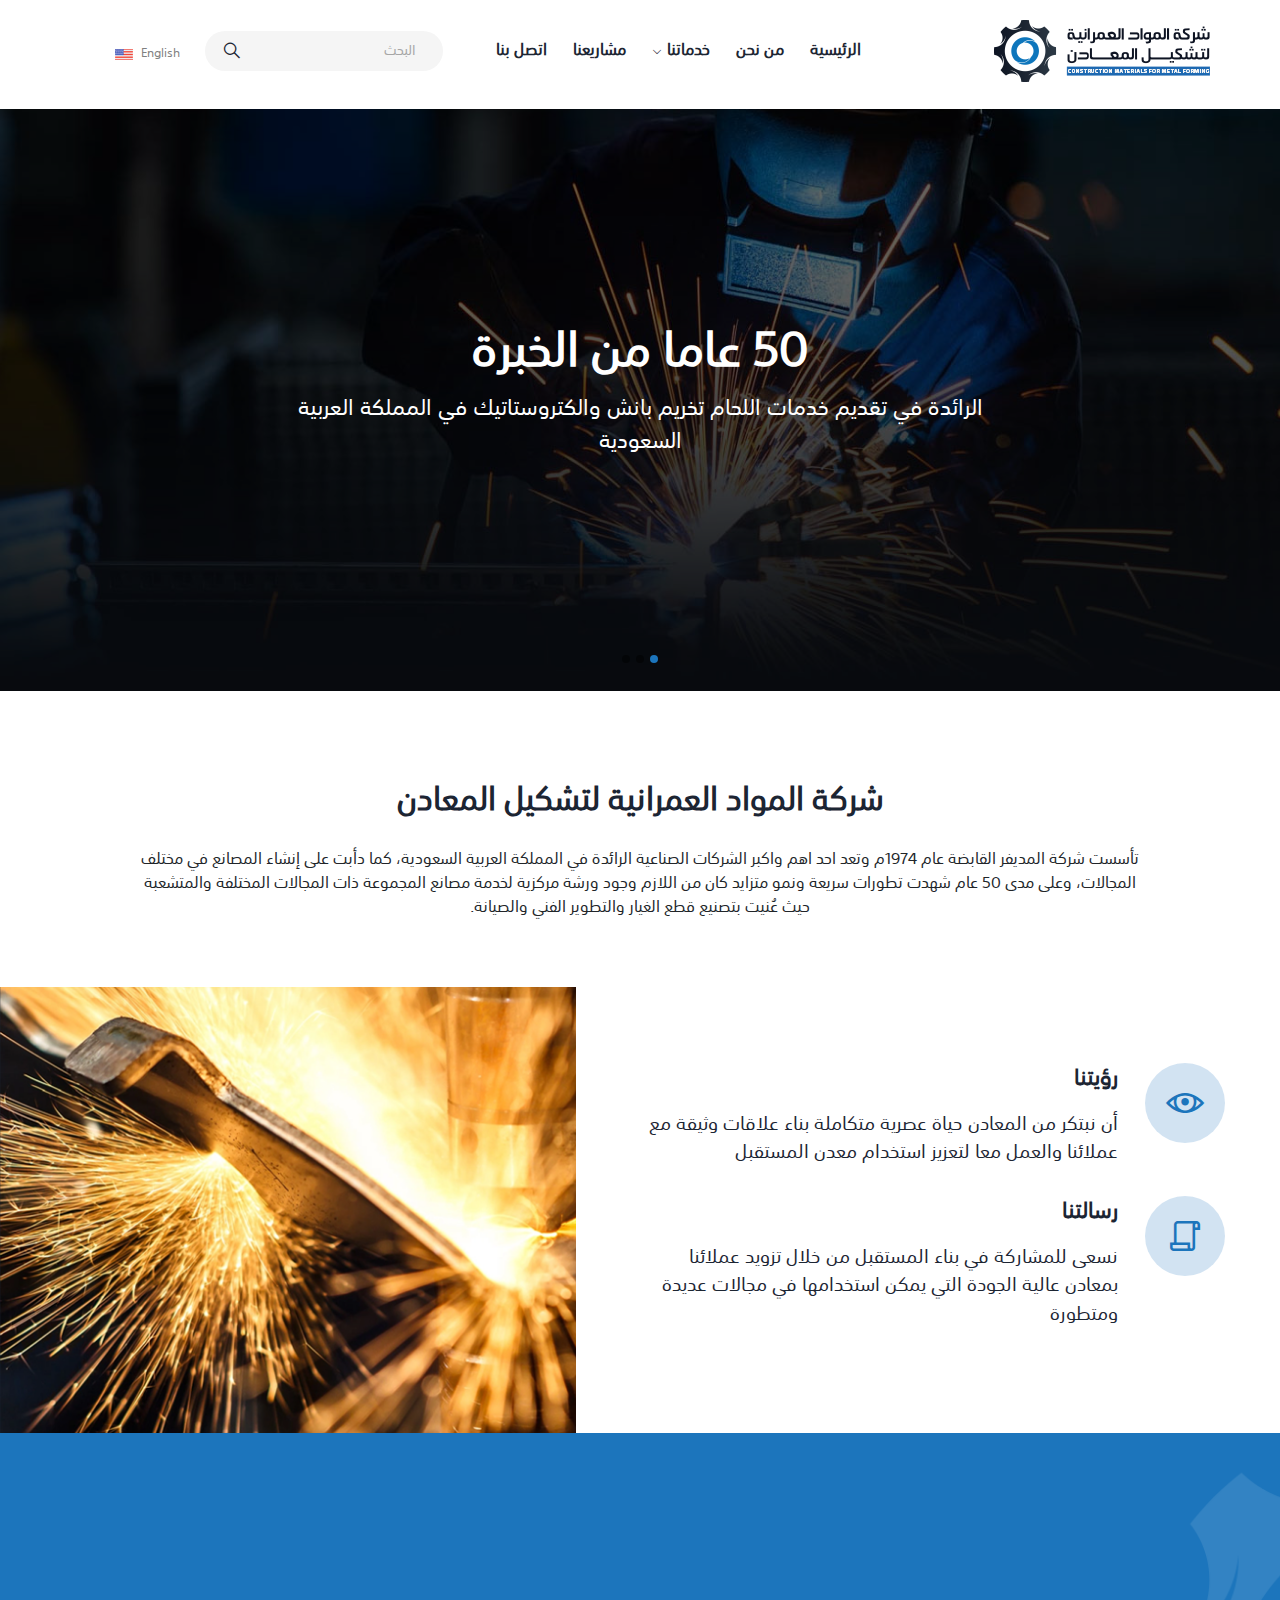
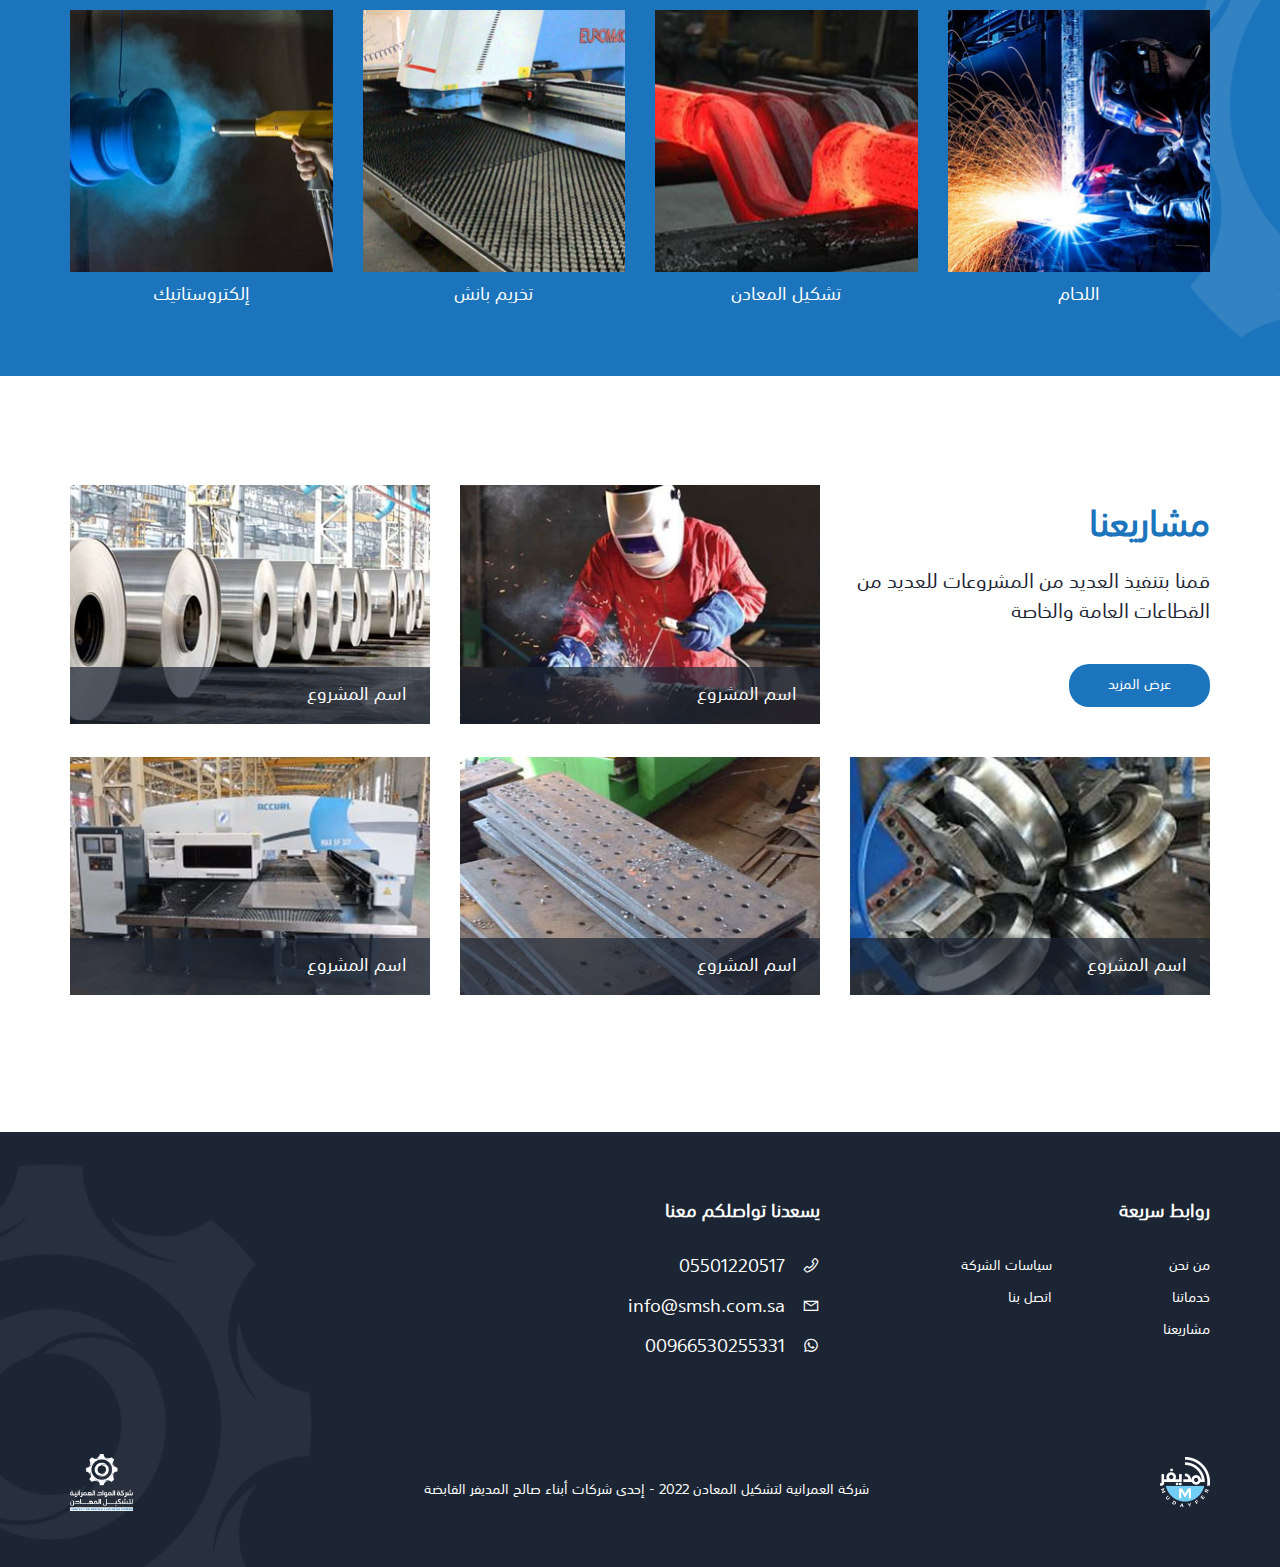
<file: index.html>
<!DOCTYPE html>
<html lang="ar" dir="rtl">
  <head>
    <meta charset="utf-8" />
    <meta http-equiv="X-UA-Compatible" content="IE=edge" />
    <meta name="viewport" content="width=device-width, initial-scale=1" />
    <title>شركة المواد العمرانية</title>
    <link rel="icon" href="images/fav.png" type="image/png" />
    <link rel="stylesheet" href="css/all.min.css" />
    <link rel="stylesheet" href="css/line-awesome.min.css" />
    <link rel="stylesheet" href="css/bootstrap.min.css" />
    <link rel="stylesheet" href="css/bootstrap-rtl.min.css" />
    <link rel="stylesheet" href="css/fonts.css" />
    <link rel="stylesheet" href="css/animate.css" />
    <link rel="stylesheet" href="css/swiper.min.css" />
    <link rel="stylesheet" href="css/style.css" />
  </head>

  <body>
    <!-- preloader -->
    <div class="preloader">
      <div class="progress">
        <div class="progress-bar"></div>
      </div>
    </div>
    <!-- preloader -->
    <!-- header section -->
    <header>
      <div class="top-header">
        <div class="container">
          <div class="nav-header">
            <figure class="img-logo">
              <a href="#"><img src="images/logo.png" class="img-fluid" /></a>
            </figure>
            <div class="fixed-logo">
              <figure class="logo-sm">
                <a href="#"
                  ><img src="images/logo.png" class="img-fluid"
                /></a>
              </figure>
            </div>
            <div class="navgition">
              <div class="nav-head">
                <div class="lang-section">
                  <div class="dropdown">
                    <div class="lang-word ">
                      <img src="images/flag.png" alt="flag">
                      <a href="index-en.html" class="language-anchor">English</a>
                    </div>
                  
                  </div>
                </div>
              </div>
              <ul class="big-menu list-unstyled">
                <li>
                  <a href="#"> الرئيسية </a>
                </li>
                <li>
                  <a href="#"> من نحن </a>
                </li>
                <li class=" slide-menu">
                  <div class="btn-div">
                    <a href="#" class="menu-name cat-anchor chevron-down">
                     خدماتنا
                    </a>
                  </div>
                  <!-- slidedown-menu -->
                  <div class="cats-dispaly">
                    <ul class="cats-div list-unstyled">
                     
                      <li class="cat-li has-level-2">
                        <a href="#" class="cat-anchor fixall">
                          <span>لحام</span>
                        </a>
                      </li>
                      <li class="cat-li has-level-2">
                        <a href="#" class="cat-anchor fixall">
                          <span> تشكيل المعادن</span>
                        </a>
                      </li>
                      <li class="cat-li has-level-2">
                        <a href="#" class="cat-anchor fixall">
                          <span> تخريم بانش</span>
                        </a>
                      </li>
                      <li class="cat-li has-level-2">
                        <a href="#" class="cat-anchor fixall">
                          <span> الكتروستاتيك</span>
                        </a>
                      </li>
                    </ul>
                  </div>
                  <!-- slidedown-menu -->
                </li>
                <li>
                  <a href="#"> مشاريعنا</a>
                </li>
                <li>
                  <a href="#"> اتصل بنا</a>
                </li>
              </ul>
            </div>
            <div class="search-section" id="search-icon">
              <form class="search-form">
                <input
                  class="search-input"
                  type="text"
                  name=""
                  value=""
                  placeholder= "البحث"
                />
                <button class="search-button " >
                  <i class="las la-search"></i>
                </button>
               
              </form>
            </div>
           
         
          <div class="show-icons">
            <div class="lang-section">
              <div class="dropdown">
                <div class="lang-word ">
                  <img src="images/flag.png" alt="flag">
                  <a href="index-en.html" class="language-anchor">English</a>
                </div>
               
               
              </div>
            </div>
           
            <a
            role="button"
            type="button"
            title=""
            class="add-to fixed-search"
          >
            <span class="open-search"></span>
          </a>
            <a class="menu-bars fixall" id="menu-id" href="#!">
              <div class="hamburger-lines">
                <span class="line line1"></span>
                <span class="line line2"></span>
                <span class="line line3"></span>
              </div>
            </a>

          </div>
        </div>
      </div>
      <div class="overlay-box">
        <a role="button" type="button" title="" class="add-to fixed-search">
          <span class="open-search"></span>
        </a>
      </div>
    </header>

    <!-- header section     -->
    <!-- main slider -->
    <main class="main-slider">
      <div class="swiper-cont">
        <div class="swiper-container">
          <div class="swiper-wrapper">
            <div class="swiper-slide">
              <div class="main">
                <figure class="pro-img">
                  <img src="images/main-slider/01.jpg" class="img-fluid" />
                </figure>
                <div class="main-caption">
                  <h2 class="caption-title">50 عاما من الخبرة </h2>
                  <p class="caption-pargh">
                    الرائدة في تقديم خدمات اللحام تخريم بانش والكتروستاتيك 
                    في المملكة العربية السعودية 
                  </p>
                 
                </div>
              </div>
            </div>
            <div class="swiper-slide">
              <div class="main">
                <figure class="pro-img">
                  <img src="images/main-slider/01.jpg" class="img-fluid" />
                </figure>
                <div class="main-caption">
                  <h2 class="caption-title">50 عاما من الخبرة </h2>
                  <p class="caption-pargh">
                    الرائدة في تقديم خدمات اللحام تخريم بانش والكتروستاتيك 
                    في المملكة العربية السعودية 
                  </p>
                 
                </div>
              </div>
            </div>
            <div class="swiper-slide">
              <div class="main">
                <figure class="pro-img">
                  <img src="images/main-slider/01.jpg" class="img-fluid" />
                </figure>
                <div class="main-caption">
                  <h2 class="caption-title">50 عاما من الخبرة </h2>
                  <p class="caption-pargh">
                    الرائدة في تقديم خدمات اللحام تخريم بانش والكتروستاتيك 
                    في المملكة العربية السعودية 
                  </p>
                 
                </div>
              </div>
            </div>
          </div>
          <div class="swiper-pagination"></div>
        </div>
        <div class="swiper-btn-prev swiper-btn">
          <i class="las la-arrow-right"></i>
        </div>
        <div class="swiper-btn-next swiper-btn">
          <i class="las la-arrow-left"></i>
        </div>
      </div>
    </main>
    <!-- main slider -->
    <!-- section about-us -->
    <section class="about-us-section">
      <div class="container">
        <div class="about-us-cont wow fadeInDown" wow-data-delay="5s">
          <h2 class="about-us-head">
            شركة المواد العمرانية لتشكيل المعادن
          </h2>
          <p class="about-us-pargh">
            تأسست شركة المديفر القابضة عام 1974م وتعد احد اهم واكبر الشركات الصناعية الرائدة في المملكة العربية السعودية، كما دأبت على إنشاء المصانع في مختلف المجالات، وعلى مدى 50 عام شهدت تطورات سريعة ونمو متزايد كان من اللازم وجود ورشة مركزية لخدمة مصانع المجموعة ذات المجالات المختلفة والمتشعبة حيث عُنيت بتصنيع قطع الغيار والتطوير الفني والصيانة.
          </p>
         
        </div>
      </div>
    </section>
    <!-- section about-us -->
    <!-- features-section -->
    <section class="features">
      <div class="features-cont">
        <div class="features-box feature-box-extra">
         
          <div class="features-word">
            <i class="las la-eye"></i>
            <div class="feature-text">
            <span class="features-head"> رؤيتنا </span>
            <p class="features-pargh">
             أن نبتكر من المعادن حياة عصرية متكاملة بناء علاقات وثيقة مع 
             عملائنا والعمل معا لتعزيز استخدام معدن المستقبل
            </p>
          </div>
          </div>
          <div class="features-word">
            <i class="las la-scroll"></i>
            <div class="feature-text">
            <span class="features-head"> رسالتنا</span>
            <p class="features-pargh">
             نسعى للمشاركة في بناء المستقبل من خلال تزويد عملائنا بمعادن 
             عالية الجودة التي يمكن استخدامها في مجالات عديدة ومتطورة 
            </p>
          </div>
          </div>
        </div>
        <div class="features-box">
         
         
           <img src="images/vision-mission/vis.png" alt="vision image">
         
        </div>
      </div>
    </section>
    <!-- features-section -->
    <!-- services-section -->
    <section class="services">
      <div class="container">
        <h2 class="section-head wow fadeInDown" wow-data-delay="5s">
          خدماتنا
        </h2>
        <div class="services-cont">
          <div class="services-box">
            <a href="#" class="services-ancor">
              <figure class="services-img">
                <img src="images/services/01.jpg" class="img-fluid" />
              </figure>
              <span class="services-span"> اللحام</span>
            </a>
          
          </div>
          <div class="services-box">
            <a href="#" class="services-ancor">
              <figure class="services-img">
                <img src="images/services/02.jpg" class="img-fluid" />
              </figure>
              <span class="services-span"> تشكيل المعادن</span>
            </a>
          
          </div>
          <div class="services-box">
            <a href="#" class="services-ancor">
              <figure class="services-img">
                <img src="images/services/03.jpg" class="img-fluid" />
              </figure>
              <span class="services-span">
                تخريم بانش</span
              >
            </a>
           
          </div>
          <div class="services-box">
            <a href="#" class="services-ancor">
              <figure class="services-img">
                <img src="images/services/04.jpg" class="img-fluid" />
              </figure>
              <span class="services-span">
                إلكتروستاتيك</span
              >
            </a>
           
          </div>
        </div>
       
      </div>
    </section>
    <!-- services-section -->
    <!-- project section -->
    <section
      class="project-section"
     
    >
      <div class="container">
        <div class="projects-record">
        <div class="rec-1">
          <h2 class="re-title">مشاريعنا</h2>
          <span>قمنا بتنفيذ العديد من المشروعات للعديد من القطاعات العامة والخاصة</span>
          <a href="#" class="more-btn">عرض المزيد</a>
        </div>
        <div class="rec-2">
          <div class="img-block">
            <a href="#" class="services-ancor">
              <figure class="services-img">
                <img src="images/projects/01.jpg" class="img-fluid" />
              </figure>
             
            </a>
            <div class="project-name">
              <a href="#">اسم المشروع</a>
            </div>
          </div>

        </div>

        <div class="rec-2">
          <div class="img-block">
            <a href="#" class="services-ancor">
              <figure class="services-img">
                <img src="images/projects/02.jpg" class="img-fluid" />
              </figure>
             
            </a>
            <div class="project-name">
              <a href="#">اسم المشروع</a>
            </div>
          </div>

        </div>
        </div>
        <div class="projects-record">
          <div class="rec-2">
            <div class="img-block">
              <a href="#" class="services-ancor">
                <figure class="services-img">
                  <img src="images/projects/03.jpg" class="img-fluid" />
                </figure>
               
              </a>
              <div class="project-name">
                <a href="#">اسم المشروع</a>
              </div>
            </div>
  
          </div>
          <div class="rec-2">
            <div class="img-block">
              <a href="#" class="services-ancor">
                <figure class="services-img">
                  <img src="images/projects/04.jpg" class="img-fluid" />
                </figure>
               
              </a>
              <div class="project-name">
                <a href="#">اسم المشروع</a>
              </div>
            </div>
  
          </div>
  
          <div class="rec-2">
            <div class="img-block">
              <a href="#" class="services-ancor">
                <figure class="services-img">
                  <img src="images/projects/05.jpg" class="img-fluid" />
                </figure>
               
              </a>
              <div class="project-name">
                <a href="#">اسم المشروع</a>
              </div>
            </div>
  
          </div>
          </div>
      </div>
    </section>
    <!-- project section -->
   
    <!-- footer section -->
    <footer>
      <div class="container">
     
        <div class="footer-cont">
          <div class="row">
            <div class="col-md-4 col-xs-12">
              <div class="nav-foot-cont">
                <h2 class="nav-foot-header nav-accordion">روابط سريعة</h2>
                <ul class="nav-foot nav-wrap list-unstyled">
                  <li class="nav-foot-li">
                    <a href="#" class="nav-foot-link">من نحن</a>
                  </li>
                  <li class="nav-foot-li">
                    <a href="#" class="nav-foot-link">خدماتنا</a>
                  </li>
                  <li class="nav-foot-li">
                    <a href="#" class="nav-foot-link">مشاريعنا</a>
                  </li>
                  <li class="nav-foot-li">
                    <a href="#" class="nav-foot-link">سياسات الشركة</a>
                  </li>
                  <li class="nav-foot-li">
                    <a href="#" class="nav-foot-link">اتصل بنا</a>
                  </li>
                </ul>
              </div>
            </div>
            <div class="col-md-4 col-xs-12">
              <div class="nav-foot-cont">
                <h2 class="nav-foot-header">يسعدنا تواصلكم معنا</h2>
                <div class="nav-foot">
                  <div class="social">
                    <span class="social-link">
                      <i class="las la-phone phone-icon"></i>
                      05501220517
                    </span>
                    <span class="social-link">
                      <i class="las la-envelope"></i>
                     info@smsh.com.sa
                    </span>
                    <span class="social-link">
                      <i class="lab la-whatsapp"></i>
                     00966530255331
                    </span>
                   
                  </div>
                </div>
              </div>
            </div>
           
          </div>
        </div>
        <div class="copy-flex">
          <figure class="fot-logo-1">
            <img src="images/copy.png" class="copywrite" />
          </figure>
          <div class="copy-right">
           شركة العمرانية لتشكيل المعادن 2022 - إحدى شركات أبناء صالح المديفر القابضة
          </div>
          <figure class="fot-logo-2" >
            <img src="images/copy-2.png" class="copywrite" />
          </figure>
        </div>
      </div>
    </footer>
    <!-- footer section -->
    <!-- arrow to top -->
    <a class="arrow-top">
      <i class="las la-arrow-up"></i>
    </a>
    <!-- arrow to top -->
    <script src="js/jquery-3.4.1.min.js"></script>
    <script src="js/bootstrap.min.js"></script>
    <script src="js/wow.min.js"></script>
    <script src="js/swiper.min.js"></script>
    <script src="js/script.js"></script>
  </body>
</html>
</file>
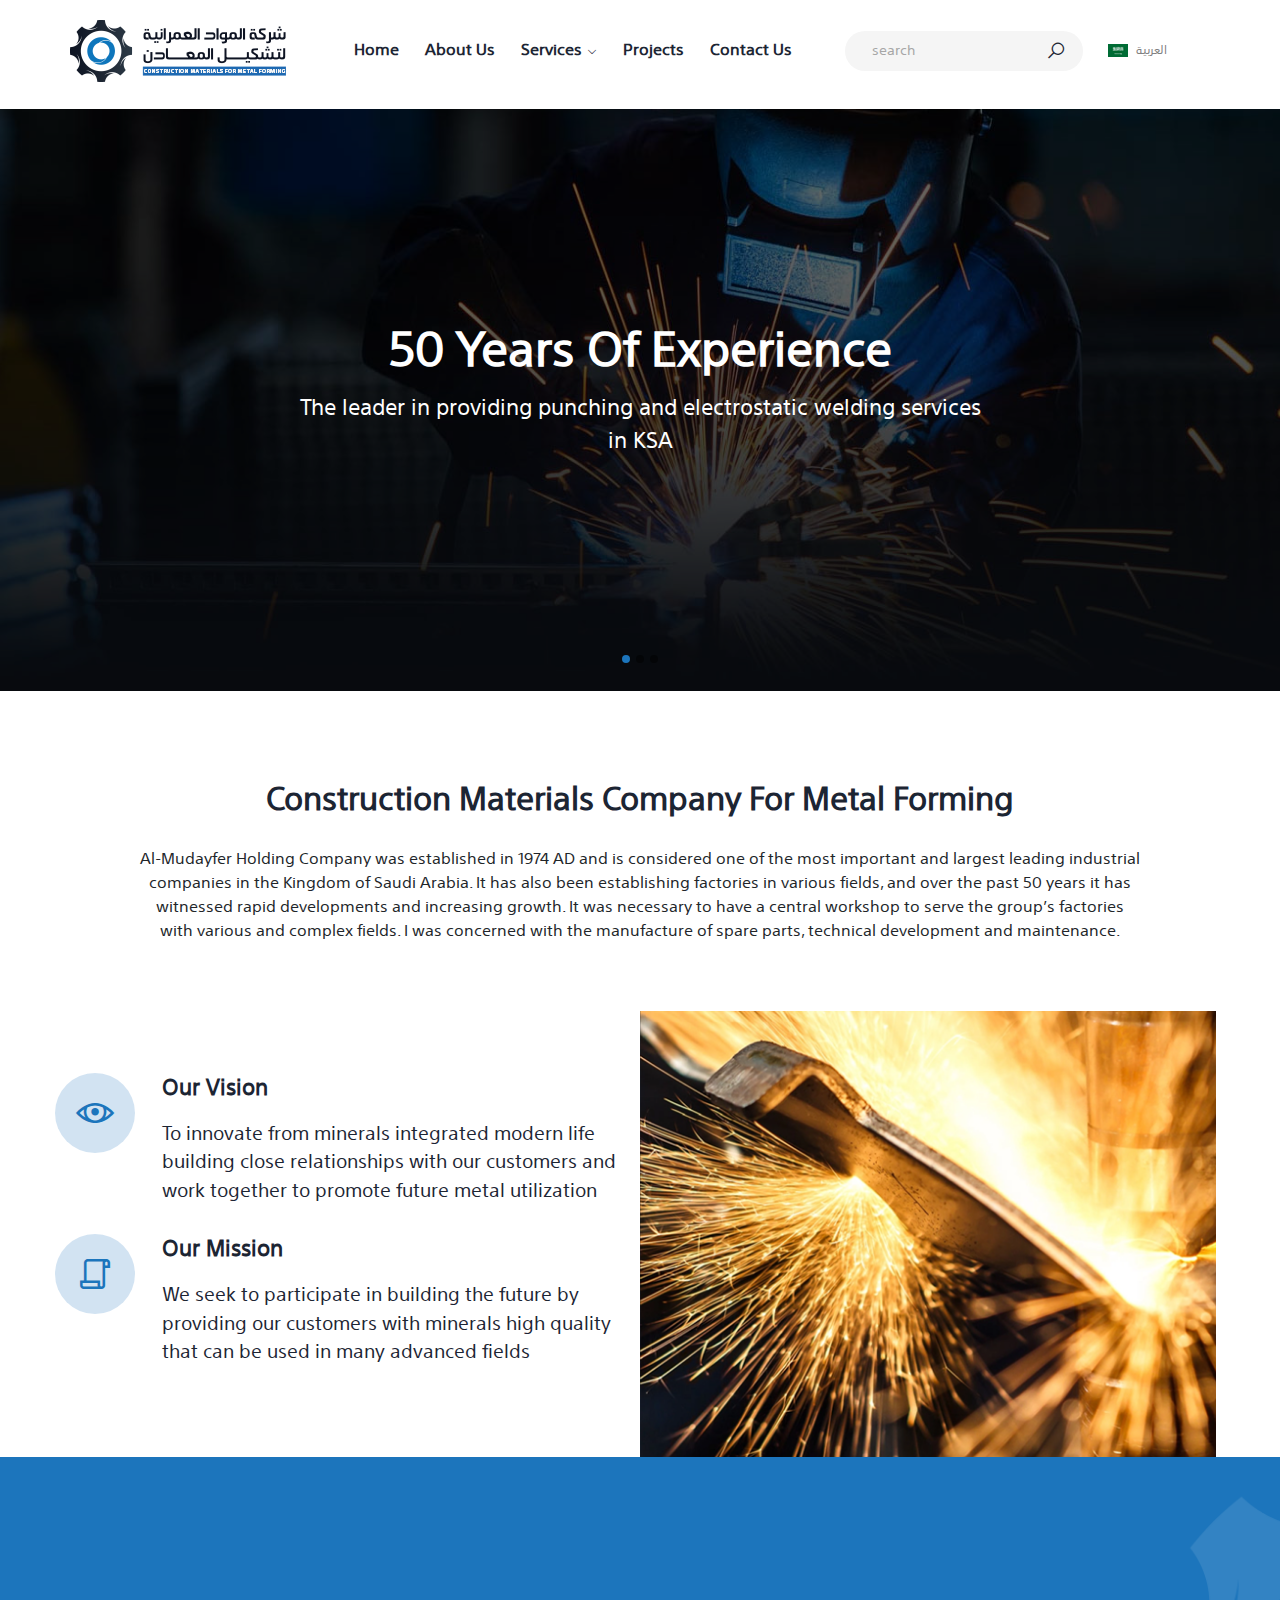
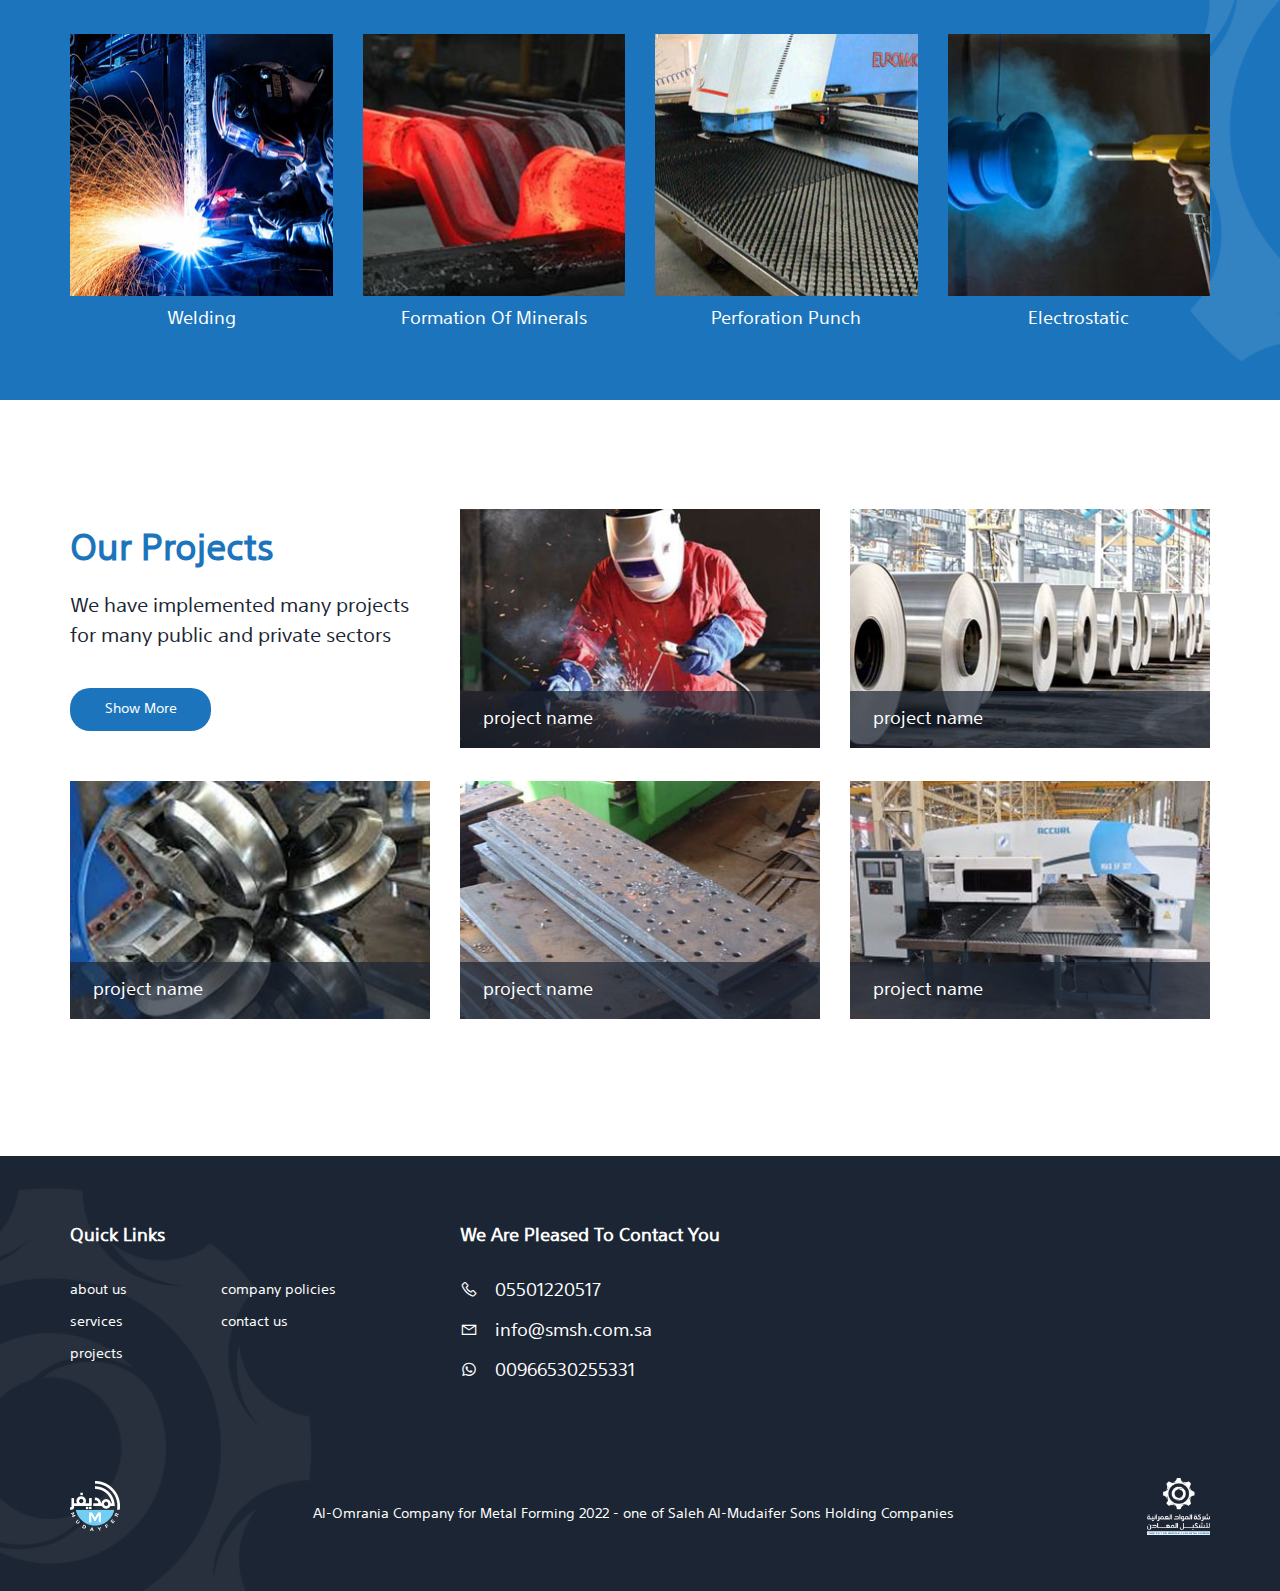
<file: index-en.html>
<!DOCTYPE html>
<html lang="en" dir="ltr">
  <head>
    <meta charset="utf-8" />
    <meta http-equiv="X-UA-Compatible" content="IE=edge" />
    <meta name="viewport" content="width=device-width, initial-scale=1" />
    <title>urban materials company</title>
    <link rel="icon" href="images/fav.png" type="image/png" />
    <link rel="stylesheet" href="css/all.min.css" />
    <link rel="stylesheet" href="css/line-awesome.min.css" />
    <link rel="stylesheet" href="css/bootstrap.min.css" />
    <link rel="stylesheet" href="css/fonts.css" />
    <link rel="stylesheet" href="css/animate.css" />
    <link rel="stylesheet" href="css/swiper.min.css" />
    <link rel="stylesheet" href="css/style.css" />
  </head>

  <body>
    <!-- preloader -->
    <div class="preloader">
      <div class="progress">
        <div class="progress-bar"></div>
      </div>
    </div>
    <!-- preloader -->
    <!-- header section -->
    <header>
      <div class="top-header">
        <div class="container">
          <div class="nav-header">
            <figure class="img-logo">
              <a href="#"><img src="images/logo.png" class="img-fluid" /></a>
            </figure>
            <div class="fixed-logo">
              <figure class="logo-sm">
                <a href="#"
                  ><img src="images/logo.png" class="img-fluid"
                /></a>
              </figure>
            </div>
            <div class="navgition">
              <div class="nav-head">
                <div class="lang-section">
                  <div class="dropdown">
                    <div class="lang-word ">
                      <img src="images/lang.png" alt="flag">
                      <a href="index.html" class="language-anchor">العربية</a>
                    </div>
                   
                   
                  </div>
                </div>
              </div>
              <ul class="big-menu list-unstyled">
                <li>
                  <a href="#"> home</a>
                </li>
                <li>
                  <a href="#"> about us</a>
                </li>
                <li class=" slide-menu">
                  <div class="btn-div">
                    <a href="#" class="menu-name cat-anchor chevron-down">
                     services
                    </a>
                  </div>
                  <!-- slidedown-menu -->
                  <div class="cats-dispaly">
                    <ul class="cats-div list-unstyled">
                     
                      <li class="cat-li has-level-2">
                        <a href="#" class="cat-anchor fixall">
                          <span>welding</span>
                        </a>
                      </li>
                      <li class="cat-li has-level-2">
                        <a href="#" class="cat-anchor fixall">
                          <span> Formation of minerals</span>
                        </a>
                      </li>
                      <li class="cat-li has-level-2">
                        <a href="#" class="cat-anchor fixall">
                          <span> perforation punch</span>
                        </a>
                      </li>
                      <li class="cat-li has-level-2">
                        <a href="#" class="cat-anchor fixall">
                          <span> electrostatic</span>
                        </a>
                      </li>
                    </ul>
                  </div>
                  <!-- slidedown-menu -->
                </li>
                <li>
                  <a href="#"> projects</a>
                </li>
                <li>
                  <a href="#"> contact us</a>
                </li>
              </ul>
            </div>
            <div class="search-section">
              <form class="search-form">
                <input
                  class="search-input"
                  type="text"
                  name=""
                  value=""
                  placeholder= "search"
                />
                <button class="search-button ">
                  <i class="las la-search"></i>
                </button>
               
              </form>
            </div>
           
            <div class="show-icons">
              <div class="lang-section">
                <div class="dropdown">
                  <div class="lang-word ">
                    
                    <a href="index.html" class="language-anchor">العربية</a>
                    <img src="images/lang.png" alt="flag">
                  </div>
                 
                
                </div>
              </div>
             
              <a
              role="button"
              type="button"
              title=""
              class="add-to fixed-search"
            >
              <span class="open-search"></span>
            </a>
              <a class="menu-bars fixall" id="menu-id" href="#!">
                <div class="hamburger-lines">
                  <span class="line line1"></span>
                  <span class="line line2"></span>
                  <span class="line line3"></span>
                </div>
              </a>
            </div>
          </div>
        </div>
      </div>
      <div class="overlay-box">
        <a role="button" type="button" title="" class="add-to fixed-search">
          <span class="open-search"></span>
        </a>
      </div>
    </header>
    <!-- header section     -->
    <!-- main slider -->
    <main class="main-slider">
      <div class="swiper-cont">
        <div class="swiper-container">
          <div class="swiper-wrapper">
            <div class="swiper-slide">
              <div class="main">
                <figure class="pro-img">
                  <img src="images/main-slider/01.jpg" class="img-fluid" />
                </figure>
                <div class="main-caption">
                  <h2 class="caption-title">50 years of experience</h2>
                  <p class="caption-pargh">
                    The leader in providing punching and electrostatic welding services
                    in KSA 
                  </p>
                 
                </div>
              </div>
            </div>
            <div class="swiper-slide">
              <div class="main">
                <figure class="pro-img">
                  <img src="images/main-slider/01.jpg" class="img-fluid" />
                </figure>
                <div class="main-caption">
                  <h2 class="caption-title">50 years of experience</h2>
                  <p class="caption-pargh">
                    The leader in providing punching and electrostatic welding services
                    in KSA 
                  </p>
                 
                </div>
              </div>
            </div>
            <div class="swiper-slide">
              <div class="main">
                <figure class="pro-img">
                  <img src="images/main-slider/01.jpg" class="img-fluid" />
                </figure>
                <div class="main-caption">
                  <h2 class="caption-title">50 years of experience</h2>
                  <p class="caption-pargh">
                    The leader in providing punching and electrostatic welding services
                    in KSA 
                  </p>
                 
                </div>
              </div>
            </div>
          </div>
          <div class="swiper-pagination"></div>
        </div>
        <div class="swiper-btn-prev swiper-btn">
          <i class="las la-arrow-right"></i>
        </div>
        <div class="swiper-btn-next swiper-btn">
          <i class="las la-arrow-left"></i>
        </div>
      </div>
    </main>
    <!-- main slider -->
    <!-- section about-us -->
    <section class="about-us-section">
      <div class="container">
        <div class="about-us-cont wow fadeInDown" wow-data-delay="5s">
          <h2 class="about-us-head">
            Construction Materials Company for Metal Forming
          </h2>
          <p class="about-us-pargh">
            Al-Mudayfer Holding Company was established in 1974 AD and is considered one of the most important and largest leading industrial companies in the Kingdom of Saudi Arabia. It has also been establishing factories in various fields, and over the past 50 years it has witnessed rapid developments and increasing growth. It was necessary to have a central workshop to serve the group’s factories with various and complex fields. I was concerned with the manufacture of spare parts, technical development and maintenance.
          </p>
         
        </div>
      </div>
    </section>
    <!-- section about-us -->
    <!-- features-section -->
    <section class="features">
      <div class="features-cont">
        <div class="features-box feature-box-extra">
         
          <div class="features-word">
            <i class="las la-eye"></i>
            <div class="feature-text">
            <span class="features-head"> our vision</span>
            <p class="features-pargh">
              To innovate from minerals integrated modern life building close relationships with
              our customers and work together to promote future metal utilization
            </p>
          </div>
          </div>
          <div class="features-word">
            <i class="las la-scroll"></i>
            <div class="feature-text">
            <span class="features-head"> our mission</span>
            <p class="features-pargh">
              We seek to participate in building the future by providing our customers with minerals
              high quality that can be used in many advanced fields 
            </p>
          </div>
          </div>
        </div>
        <div class="features-box">
         
         
           <img src="images/vision-mission/vis.png" alt="vision image">
         
        </div>
      </div>
    </section>
    <!-- features-section -->
    <!-- services-section -->
    <section class="services">
      <div class="container">
        <h2 class="section-head wow fadeInDown" wow-data-delay="5s">
          our services
        </h2>
        <div class="services-cont">
          <div class="services-box">
            <a href="#" class="services-ancor">
              <figure class="services-img">
                <img src="images/services/01.jpg" class="img-fluid" />
              </figure>
             
              <span class="services-span"> welding</span>
            </a>
          </div>
          <div class="services-box">
            <a href="#" class="services-ancor">
              <figure class="services-img">
                <img src="images/services/02.jpg" class="img-fluid" />
              </figure>
            
              <span class="services-span"> formation of minerals</span>
            </a>
          </div>
          <div class="services-box">
            <a href="#" class="services-ancor">
              <figure class="services-img">
                <img src="images/services/03.jpg" class="img-fluid" />
              </figure>
             
              <span class="services-span">
                perforation punch</span
              >
            </a>
          </div>
          <div class="services-box">
            <a href="#" class="services-ancor">
              <figure class="services-img">
                <img src="images/services/04.jpg" class="img-fluid" />
              </figure>
             
              <span class="services-span">
                electrostatic</span
              >
            </a>
          </div>
        </div>
       
      </div>
    </section>
    <!-- services-section -->
    <!-- project section -->
    <section
      class="project-section"
     
    >
      <div class="container">
        <div class="projects-record">
        <div class="rec-1">
          <h2 class="re-title">our projects</h2>
          <span>We have implemented many projects for many public and private sectors</span>
          <a href="#" class="more-btn">show more</a>
        </div>
        <div class="rec-2">
          <div class="img-block">
            <a href="#" class="services-ancor">
              <figure class="services-img">
                <img src="images/projects/01.jpg" class="img-fluid" />
              </figure>
             
            </a>
            <div class="project-name">
              <a href="#">project name</a>
            </div>
          </div>

        </div>

        <div class="rec-2">
          <div class="img-block">
            <a href="#" class="services-ancor">
              <figure class="services-img">
                <img src="images/projects/02.jpg" class="img-fluid" />
              </figure>
             
            </a>
            <div class="project-name">
              <a href="#">project name</a>
            </div>
          </div>

        </div>
        </div>
        <div class="projects-record">
          <div class="rec-2">
            <div class="img-block">
              <a href="#" class="services-ancor">
                <figure class="services-img">
                  <img src="images/projects/03.jpg" class="img-fluid" />
                </figure>
               
              </a>
              <div class="project-name">
                <a href="#">project name</a>
              </div>
            </div>
  
          </div>
          <div class="rec-2">
            <div class="img-block">
              <a href="#" class="services-ancor">
                <figure class="services-img">
                  <img src="images/projects/04.jpg" class="img-fluid" />
                </figure>
               
              </a>
              <div class="project-name">
                <a href="#">project name</a>
              </div>
            </div>
  
          </div>
  
          <div class="rec-2">
            <div class="img-block">
              <a href="#" class="services-ancor">
                <figure class="services-img">
                  <img src="images/projects/05.jpg" class="img-fluid" />
                </figure>
               
              </a>
              <div class="project-name">
                <a href="#">project name</a>
              </div>
            </div>
  
          </div>
          </div>
      </div>
    </section>
    <!-- project section -->
   
    <!-- footer section -->
    <footer>
      <div class="container">
     
        <div class="footer-cont">
          <div class="row">
            <div class="col-md-4 col-xs-12">
              <div class="nav-foot-cont">
                <h2 class="nav-foot-header nav-accordion">Quick links</h2>
                <ul class="nav-foot nav-wrap list-unstyled">
                  <li class="nav-foot-li">
                    <a href="#" class="nav-foot-link">about us</a>
                  </li>
                  <li class="nav-foot-li">
                    <a href="#" class="nav-foot-link">services</a>
                  </li>
                  <li class="nav-foot-li">
                    <a href="#" class="nav-foot-link">projects</a>
                  </li>
                  <li class="nav-foot-li">
                    <a href="#" class="nav-foot-link">company policies</a>
                  </li>
                  <li class="nav-foot-li">
                    <a href="#" class="nav-foot-link">contact us</a>
                  </li>
                </ul>
              </div>
            </div>
            <div class="col-md-4 col-xs-12">
              <div class="nav-foot-cont">
                <h2 class="nav-foot-header">We are pleased to contact you</h2>
                <div class="nav-foot">
                  <div class="social">
                    <span class="social-link">
                      <i class="las la-phone phone-icon"></i>
                      05501220517
                    </span>
                    <span class="social-link">
                      <i class="las la-envelope"></i>
                     info@smsh.com.sa
                    </span>
                    <span class="social-link">
                      <i class="lab la-whatsapp"></i>
                     00966530255331
                    </span>
                   
                  </div>
                </div>
              </div>
            </div>
           
          </div>
        </div>
        <div class="copy-flex">
          <figure class="fot-logo-1">
            <img src="images/copy.png" class="copywrite" />
          </figure >
          <div class="copy-right">
            Al-Omrania Company for Metal Forming 2022 - one of Saleh Al-Mudaifer Sons Holding Companies
          </div>
          <figure class="fot-logo-2">
            <img src="images/copy-2.png" class="copywrite" />
          </figure>
        </div>
      </div>
    </footer>
    <!-- footer section -->
    <!-- arrow to top -->
    <a class="arrow-top">
      <i class="las la-arrow-up"></i>
    </a>
    <!-- arrow to top -->
    <script src="js/jquery-3.4.1.min.js"></script>
    <script src="js/bootstrap.min.js"></script>
    <script src="js/wow.min.js"></script>
    <script src="js/swiper.min.js"></script>
    <script src="js/script.js"></script>
  </body>
</html>
</file>
<file: css/fonts.css>
@font-face {
    font-family: "SST-ARABIC";
    src: url("../webfonts/sst-arabic/SST-ARABIC-LIGHT.woff2") format("woff2"), url("../webfonts/sst-arabic/SST-ARABIC-LIGHT.woff") format("woff"), url("../webfonts/sst-arabic/SST-ARABIC-LIGHT.ttf") format("truetype");
    font-weight: 300;
    font-style: normal;
}

@font-face {
    font-family: "sst_arabiclight";
    src: url("../webfonts/sst-arabic/sst_arabiclight.woff2") format("woff2"), url("../webfonts/sst-arabic/sst_arabiclight.woff") format("woff"), url("../webfonts/sst-arabic/SST-ARABIC-LIGHT.TTF") format("truetype");
    font-weight: 300;
    font-style: normal;
}

@font-face {
    font-family: "SST-ARABIC-MEDIUM";
    src: url("../webfonts/sst-arabic/SST-ARABIC-MEDIUM.woff") format("woff"), url("../webfonts/sst-arabic/SST-ARABIC-MEDIUM.woff2") format("woff2"), url("../webfonts/sst-arabic/SST-ARABIC-MEDIUM.TTF") format("truetype");
    font-weight: 500;
    font-style: normal;
}

@font-face {
    font-family: "sst_arabicbold";
    src: url("../webfonts/sst-arabic/sst-arabic-bold-webfont.woff2") format("woff2"), url("../webfonts/sst-arabic/sst-arabic-bold-webfont.woff") format("woff"), url("../webfonts/sst-arabic/SST-ARABIC-BOLD.TTF") format("truetype");
    font-weight: 700;
    font-style: normal;
}

@font-face {
    font-family: "SST-ARABIC-ROMAN";
    src: url("../webfonts/sst-arabic/SST-ARABIC-ROMAN.woff") format("woff"), url("../webfonts/sst-arabic/SST-ARABIC-ROMAN.woff2") format("woff2"), url("../webfonts/sst-arabic/SST-ARABIC-ROMAN.TTF") format("truetype");
    font-weight: 400;
    font-style: normal;
}
</file>
<file: css/style.css>
body {
  font-family: "SST-ARABIC-ROMAN" !important;
  box-sizing: border-box;
  margin: 0;
  padding: 0;
  overflow-x: hidden;
  padding-top: 109px;
}
@media (max-width: 991px) {
  body {
    padding-top: 55px;
    position: relative;
  }
  html[dir="ltr"] .nav-header .big-menu{
    margin-inline-start: 0 !important;
  }

}
.overflow {
  overflow: hidden;
}
:root {
  --main-color: #1c2533;
  --main-hover: #1c75bc;
  --sec-color: #fff;
 
}

img {
  image-rendering: -webkit-optimize-contrast;
}
/*style scroll bar*/
/* width */
::-webkit-scrollbar {
  width: 6px;
}

/* Track */
::-webkit-scrollbar-track {
  background: #fff;
}

/* Handle */
::-webkit-scrollbar-thumb {
  background: var(--main-color);
}

/* Handle on hover */
::-webkit-scrollbar-thumb:hover {
  background: var(--main-hover);
}
/*preloader*/
.preloader {
  -webkit-pointer-events: none;
  pointer-events: none;
  -webkit-user-select: none;
  -moz-user-select: none;
  user-select: none;
}
.progress {
  position: fixed;
  z-index: 99999;
  top: 0;
  width: 100%;
  height: 5px;
  background-color: #f7f7f7;
  background-image: linear-gradient(to bottom, #f5f5f5, #f9f9f9);
  background-repeat: repeat-x;
  border-radius: 2px;
  box-shadow: 0 1px 2px rgba(0, 0, 0, 0.1) inset;
  overflow: hidden;
}

.progress-bar {
  animation: progress 6s ease infinite;
  padding: 1px;
  color: rgba(255, 255, 255, 100);
  background-image: linear-gradient(
    135deg,
    var(--main-hover),
    var(--main-color)
  );
  /* border-radius: 4px 4px 4px 4px; */
}
html[dir="ltr"] .progress-bar {
  background-image: linear-gradient(
    135deg,
    var(--main-color),
    var(--main-hover)
  );
}
@keyframes progress {
  from {
    width: 0;
    color: rgba(255, 255, 255, 0);
  }
  to {
    width: 100%;
    color: rgba(255, 255, 255, 1);
  }
}
/*preloader*/
/*                          header section                     */
/*                          dropdown                            */
.dropdown {
  position: relative;
  display: inline-block;
}

/* Dropdown Content (Hidden by Default) */
.dropdown-content {
  /* display: none; */
  visibility: hidden;
  opacity: 0;
  position: absolute;
  background-color: #fff;
  color: var(--sec-color);
  text-align: center;
  min-width: 120px;
  box-shadow: 0px 0px 7px 0px rgba(0, 0, 0, 0.11);
  border-radius: unset;
  z-index: 300;
  top: 38px;
  left: 50%;
  transform: translateX(-50%);
  padding: 7px 0;
  transition: all 0.3s ease-in-out;
}

.dropdown-content::before {
  content: "";
  display: block;
  width: 0;
  height: 0;
  border-left: 8px solid transparent;
  border-right: 8px solid transparent;
  border-bottom: 8px solid #fff;
  position: absolute;
  top: -8px;
  left: 50%;
  transform: translateX(-50%);
  transition: 0.3s;
  opacity: 1;
}

/* Links inside the dropdown */
.dropdown-content a {
  color: var(--sec-color);
  padding: 5px 15px;
  text-decoration: none;
  display: block;
  font-weight: 400;
  font-size: 14px;
  transition: all 0.3s ease-in-out;
}
.dropdown-content a:hover {
  color: var(--main-hover);
}

/* Show the dropdown menu on hover */
.dropdown:hover .dropdown-content {
  /* display: block; */
  visibility: visible;
  opacity: 1;
}
.chevron-down {
  display: -webkit-box;
  display: -ms-flexbox;
  display: flex;
  -webkit-box-align: center;
  -ms-flex-align: center;
  align-items: center;
  padding: 5px 0;
  cursor: pointer;
  font-size: 12px;
  color: #808080;
  font-weight: 400;
 
  transition: all 0.3s ease-in-out;
}
.lang-word{
  display: flex;
    flex-direction: row-reverse;
    align-items: center;
}
.language-anchor{
  font-size: 12px;
  color: #808080;
  margin-inline-end: 8px;
}
html[dir="ltr"] .language-anchor{
  margin-inline-end: 0;
  margin-inline-start: 8px;
}
.lang-word i {
  font-size: 16px;
  margin-inline-end: 4px;
}
.chevron-down::after,
.dropdown .hide-txt:after {
  content: "";
  font-family: "line Awesome Free";
  font-size: 8px;
  margin-inline-start: 4px;
  font-weight: 700;
}
.chevron-down:hover {
  color: var(--main-hover);
}
/*                          dropdown                            */
/*top header*/
header {
  position: fixed;
  top: 0;
  left: 0;
  width: 100%;
  z-index: 200;
  background-color: #fff;
  transition: all 0.3s ease-in-out;
}
.top-header a {
  text-decoration: none;
}
.show-icons {
  display: flex;
  align-items: center;
}
.show-icons .menu-bars {
  display: none;
}
.nav-header {
  display: flex;
  justify-content: flex-start;
  align-items: center;
  padding: 20px 0;
  transition: all 0.3s ease-in-out;
}
.nav-header li a {
  color: var(--main-color);
  font-size: 16px;
  text-transform: capitalize;
  transition: all 0.3s ease-in-out;
  font-weight: 600;
}

.nav-header li a:hover {
  color: var(--main-hover);
}
.nav-header li {
  margin: 0 13px;
}
.nav-header .big-menu {
  display: flex;
  align-items: center;
  justify-content: space-between;
  margin: 0;
  padding: 0;
  margin-inline-start: 120px;
}
html[dir="ltr"] .nav-header .big-menu{
  margin-inline-start: 55px;
}
.slide-menu {
  position: relative;
}
@media (min-width: 992px) {
  .slide-menu:hover .cats-dispaly {
    opacity: 1;
    visibility: visible;
    z-index: 99;
  }
  .slide-menu:hover .btn-div a {
    color: var(--main-hover);
  }
}
.cats-dispaly {
  border-radius: 5px;
  position: absolute;
  left: 50%;
  transform: translateX(-50%);
  top: calc(100% + 8px);
  z-index: -1;
  opacity: 0;
  visibility: hidden;
  width: max-content;
  min-width: 180px;
  max-width: 138px;
  background-color: rgba(28, 37, 51,0.949);
  color: var(--sec-color);
  display: flex;
  justify-content: space-between;
  text-align: center;
  border: none;
  padding: 10px 0;
  transition: all 0.3s ease-in-out;
}

.cats-dispaly {
  box-shadow: 0px 0px 15px 0px rgba(0, 0, 0, 0.1);
  -webkit-box-shadow: 0px 0px 15px 0px rgba(0, 0, 0, 0.1);
  -moz-box-shadow: 0px 0px 15px 0px rgba(0, 0, 0, 0.1);
}
.cats-dispaly::before {
  content: "";
  display: block;
  width: 0;
  height: 0;
  border-left: 8px solid transparent;
  border-right: 8px solid transparent;
  border-bottom: 8px solid #fff;
  position: absolute;
  top: -8px;
  left: 50%;
  transform: translateX(-50%);
  transition: 0.3s;
  opacity: 1;
}
.cats-div {
  display: flex;
  flex-direction: column;
  align-items: center;
  justify-content: center;
  width: 100%;
}
.cats-dispaly .cat-li:after{
  content: "";
  position: absolute;
  height: 1px;
  width: 132px;
  background-color: rgba(255,255,255, 0.102);
  bottom: 0;
  left: 50%;
  transform: translateX(-50%);
}
.cats-dispaly .cat-li:last-child:after{
width: 0;
}
.cats-dispaly .cat-li {
  margin: 0;
  padding: 5px 0;
  position: relative;
}
.cats-dispaly .cat-li a {
  color: var(--sec-color);
  text-decoration: none;
  line-height: 18px;
  display: block;
  font-weight: 400;
  font-size: 14px;
  display: flex;
  justify-content: space-between;
  width: 100%;
  align-items: center;
  padding: 0 15px;
  transition: all 0.3s ease-in-out;
}
.cats-dispaly .cat-li:hover > .cat-anchor {
  color: var(--main-hover);
}
.chevron-down::after {
  content: "";
  font-family: "line Awesome Free";
  font-size: 10px;
  margin-inline-start: 5px;
  font-weight: 900;
}
@media (max-width: 991px) {
  .cats-div {
    align-items: start;
    padding: 0;
    width: unset;
  }
  .cats-dispaly .cat-li{
    margin: 0 auto;
  }
  .cats-dispaly::before {
    display: none;
  }
  .cats-dispaly {
    min-width: unset;
    z-index: 99;
    padding: 0;
    height: unset;
    justify-content: flex-start;
    max-width: 100%;
  }
  .cats-dispaly .cat-li a {
    line-height: 20px;
    padding: 0 5px;
    color: var(--main-color);
  }
  .cats-dispaly {
    position: static;
    display: none;
    opacity: 1;
    visibility: visible;
    transition: none;
    box-shadow: none;
    border-radius: none;
  }
  html[dir="rtl"] .cats-dispaly {
    box-shadow: none;
  }
  .cats-dispaly {
    left: 0;
    right: 0;
    transform: translateX(0);
    background-color: transparent;
  }
  html[dir="rtl"] .cats-dispaly,
  html[dir="ltr"] .cats-dispaly {
    left: 0;
    right: 0;
    transform: translateX(0);
  }
 
 
  .cats-dispaly .cat-li a {
    text-align: start;
  }
  .top-header .cats-dispaly .cat-li a:hover,
  .cat-li:hover > .cat-anchor {
    color: var(--main-hover);
  }
  
   .fixed-nav .header-icons .fixed-search {
    display: block;
  }
}
 .fixed-search {
  display: none;
}

.fixed-nav {
  background-color: #fff;
  margin-top: -100px;
  transition: all 0.3s ease-in-out;
}
.fixed-nav .nav-header {
  padding: 10px 0;
}
.fixed-header {
  position: fixed;
}
.fixed-header .fixed-nav {
  margin: 0;
}
.nav-header .img-logo img {
  max-width: 216px;
  max-height: 62px;
  transition: all 0.3s ease-in-out;
}
.fixed-logo {
  display: none;
}
.fixed-nav .fixed-logo {
  display: flex;
  align-items: center;
}
.fixed-nav .img-logo {
  display: none;
}
.logo-sm img {
  max-width: 216px;
}
.nav-header figure {
  margin: 0;
}
.nav-head {
  width: 100%;
  display: none;
}
/* .open-bars::after {
  content: "";
  font-family: "line Awesome Free";
  font-weight: 900;
  color: var(--black-color);
}
.close-bars::after {
  content: "";
  font-family: "line Awesome Free";
  font-weight: 900;
  color: var(--black-color);
} */
.hidden{
  display: none;
}
.search-form {
  width: 100%;
  position: relative;
 

}
.search-section {
  width: 238px;
  position: relative;
  margin-inline-start: 40px;
  margin-inline-end: 25px;
}
.search-input {
  position: relative;
  background-color: transparent;
  max-width: 100%;
  width: 100%;
  height: 40px;
  padding: 0 25px;
  padding-inline-end: 25px;
  font-size: 14px;
  color: #a6a6a6;
  font-weight: 400;
  border-radius: 20px;
  border-color: transparent;
  background-color: rgb(245, 245, 245);
  border:2px solid transparent;
  outline: none;
  transition: all 0.3s ease-in-out;
}



.search-input:focus {
  outline: none;
  border:2px solid var(--main-hover);
  
}


.search-input::placeholder {
  color: #a6a6a6;
}
.search-button {
  position: absolute;
  top: 50%;
  inset-inline-end: 5px;
  border-radius: 50%;
  transform: translateY(-50%);
  display: -webkit-box;
  display: -ms-flexbox;
  display: flex;
  -webkit-box-align: center;
  -ms-flex-align: center;
  align-items: center;
  -webkit-box-pack: center;
  -ms-flex-pack: center;
  justify-content: center;
  color: var(--main-color);
  background-color: transparent;
  border: none;
  font-size: 20px;
  padding: 0 12px;
  transition: 0.3s;
}
.search-button:hover {
  color: var(--main-hover);
}
html[dir="rtl"] .search-button {
  transform: translateY(-50%) scaleX(-1);
}
html[dir="rtl"] .open-search {
  transform: scaleX(-1);
  display: inline-block;
}
.open-search::after {
  content: "";
  font-family: "Line Awesome Free";
  font-weight: 700;
}

.close-search::after {
  content: "";
  font-family: "Line Awesome Free";
  font-weight: 700;
  color: var(--black-color);
}
.overlay-box .close-search::after {
  color: #fff;
}
.overlay-box .fixed-search {
  position: absolute;
  top: 20px;
  left: 50%;
  transform: translateX(-50%);
}
.close-bars::after {
  content: "";
  font-family: "line Awesome Free";
  font-weight: 900;
  color: var(--main-hover);
}
@media (max-width: 991px) {
 
  .features-box img{
    width: 100% !important;
  }
  

  /* .close-search {
    z-index: 99;
  } */
  /* .fixed-nav .search-section {
    position: relative;
    top: -100%;
    left: 0;
    transform: translateX(-0%);
    width: 560px;
    z-index: 99;
    transition: all 0.3s ease-in-out;
  } */
  .search-button {
    color: var(--main-color);
  }
  .fixed-nav .search-open {
    top: 100px;
  }
}
.dropdown .add-to {
  cursor: pointer;
}
.top-header .add-to {
  color: var(--main-color);
  font-size: 24px;
  font-weight: 400;
 
  transition: all 0.3s ease-in-out;
}
.show-icons,
.header-icons .add-to {
  /* width: 52px;
  height: 52px; */
  position: relative;
  font-size: 24px;
  font-weight: 400;
  background-color: transparent;
  border: none;
  display: flex;
  text-align: center;
  justify-content: center;
  align-items: center;
  
  color: var(--main-color);
  transition: all 0.3s ease-in-out;
}
/*                          header section                     */
/*           swiper section                     */
.main-slider {
  position: relative;
  overflow: hidden;
  /* margin-bottom: 35px; */
}
.main,
.swiper-cont {
  position: relative;
}
.main .pro-img {
  display: -webkit-box;
  display: -ms-flexbox;
  display: flex;
  -webkit-box-align: center;
  -ms-flex-align: center;
  align-items: center;
  -webkit-box-pack: center;
  -ms-flex-pack: center;
  justify-content: center;
  overflow: hidden;
  width: 100%;
}
.main .pro-img::after {
  content: "";
  position: absolute;
  top: 0;
  left: 0;
  right: 0;
  bottom: 0;
  width: 100%;
  z-index: 2;
  background-color: rgba(0, 0, 0, 0.6);
}
.main .pro-img img {
  width: 100%;
}
.main-caption {
  position: absolute;
  top: 50%;
  left: 50%;
  width: 100%;
  max-width: 700px;
  text-align: center;
  transform: translate(-50%, -50%);
  z-index: 4;
  align-items: center;
}
.caption-title {
  font-size: 48px;
  color: #fff;
  margin-bottom: 10px;
  text-align: center;
  text-transform: capitalize;
  font-weight: 700;
}
.caption-pargh {
  font-weight: 500;
  font-size: 22px;
  color: #fff;
  text-align: center;
}

.main-slider .swiper-btn {
  position: absolute;
  z-index: 1;
  top: 50%;
  width: 40px;
  height: 40px;
  transform: translateY(-50%);
  background-color: rgba(0, 0, 0, 0.502);
  border-radius: 50%;
  display: none;
  -webkit-box-align: center;
  -ms-flex-align: center;
  align-items: center;
  -webkit-box-pack: center;
  -ms-flex-pack: center;
  justify-content: center;
  font-size: 20px;
  color: #fff;
  -webkit-transition: all 0.3s ease-in-out;
  transition: all 0.3s ease-in-out;
}

@media (min-width: 1320px) {
  .main-slider .swiper-btn {
    display: -webkit-box;
    display: -ms-flexbox;
    display: flex;
  }
}

.main-slider .swiper-btn:hover {
  color: #fff;
  background-color: var(--main-hover);
}
.main-slider .swiper-btn i {
  z-index: 2;
  color: #fff;
}
.main-slider .swiper-btn.swiper-btn-next {
  left: 57px;
}
.main-slider .swiper-btn.swiper-btn-prev {
  right: 57px;
}

.main-slider .swiper-pagination {
  position: relative;
  width: 100%;
  bottom: 52px;
  display: -webkit-box;
  display: -ms-flexbox;
  display: flex;
  -webkit-box-align: center;
  -ms-flex-align: center;
  align-items: center;
  -webkit-box-pack: center;
  -ms-flex-pack: center;
  justify-content: center;
}

.main-slider .swiper-pagination .swiper-pagination-bullet {
  width: 8px;
  height: 8px;
  border-radius: 50%;
  background-color: rgb(0, 0, 0);
  opacity: 0.502;
  margin: 0 3px;
  -webkit-transition: all 0.3s ease-in-out;
  transition: all 0.3s ease-in-out;
  outline: none !important;
}

@media (max-width: 991px) {
  .main-slider .swiper-pagination {
    display: -webkit-box;
    display: -ms-flexbox;
    display: flex;
  }
  .main {
    min-height: 250px;
  }
  .main .pro-img img {
    min-height: 250px;
  }
  .caption-title {
    font-size: 24px;
    margin-bottom: 15px;
  }
  .caption-pargh {
    font-size: 14px;
    margin-bottom: 15px;
    padding: 0 20px;
    display: none;
  }
  
}
.main-slider .swiper-pagination .swiper-pagination-bullet:hover {
  background-color: var(--main-hover);
}

.main-slider
  .swiper-pagination
  .swiper-pagination-bullet.swiper-pagination-bullet-active {
  background-color: var(--main-hover);
  opacity: 1;
}
/*                          main-slider                             */
/*                       about-us-section                             */
.about-us-section {
  margin-top: 67px;
}
.about-us-cont {
  text-align: center;
}
.about-us-head {
  text-align: center;
  text-transform: capitalize;
  font-size: 32px;
  color: var(--main-color);
  margin-bottom: 27px;
  font-weight: 700;
}
.about-us-pargh {
  text-align: center;
  font-weight: 400;
  font-size: 16px;
  color: var(--black-color);
  max-width: 1000px;
  margin: 0 auto;
  margin-bottom: 67px;
}

@media (max-width: 991px) {
  .about-us-section {
    margin-top: 30px;
  }
  .about-us-head {
    font-size: 20px;
  }
}
/*                       about-us-section                             */
/*                      features-section                      */

.features-cont {
  display: grid;
  grid-template-columns: repeat(2, 1fr);
  gap: 0px;
  align-items: center;
}
.features-box {
  width: 100%;
  overflow: hidden;
 
}
.features-box img{
  width: 90%;
}
.feature-box-extra{
 
  padding-inline-start: calc((100vw - 1170px) / 2);

 
}
.features-word{
  display: flex;
  justify-content: flex-start;
  margin-bottom: 28px;
 
}
.features-word i{
  color: var(--main-hover);
  font-size: 40px;
  display: flex;
  justify-content: center;
  align-items: center;
  width: 80px;
  height: 80px;
  border-radius: 50%;
  background-color: rgba(28, 117, 188,0.2);
  flex-shrink: 0;
}

.features-icon {
  margin-bottom: 10px;
  height: 52px;
}
.features-icon i {
  font-size: 52px;
  color: #fff;
}
.features-head {
  display: flex;
  font-size: 22px;
  margin-inline-start: 27px;
  color: var(--main-color);
  text-transform: capitalize;
  margin-bottom: 15px;
  font-weight: bold;
}
.features-pargh {
  font-size: 19px;
  color: var(--main-color);
  max-width: 525px;
  text-align: start;
  margin: 0 auto;
  display: flex;
  padding-inline-start: 27px;
}
@media (max-width: 767px) {
  .features {
    margin-top: 40px;
  }
  .features-cont {
    grid-template-columns: repeat(1, 1fr);
  }
}
/*                      features-section                      */
/*                      services-section                      */
.services {
  text-align: center;
    background-image: url(../images/services/services-bg.png);
    background-repeat: no-repeat;
    background-size: cover;
    padding: 94px 0 67px;

}
.section-head {
  text-align: center;
  text-transform: capitalize;
  font-size: 36px;
  color: #fff;
  margin-bottom: 39px;
  font-weight: bold;
}
.services-cont {
  display: grid;
  grid-template-columns: repeat(4, 1fr);
  gap: 30px;
  
}
.services-box {
  overflow: hidden;
  width: 100%;
}
.services-ancor {
  display: flex;
  align-items: center;
  flex-direction: column;
  color: #fff;
  font-weight: 700;
  font-size: 18px;
  text-transform: capitalize;
  position: relative;
  transition: all 0.3s ease-in-out;
}
.services-ancor:hover .services-span{
  color: var(--main-color);
}
.services-span{
 margin-top: 10px;
 width: 100%;
 z-index: 5;
 transition: 0.5s;
 color: #fff;
 display: block;
 text-align: center;
 font-weight: 500;
}
.services-img {
  display: -webkit-box;
  display: -ms-flexbox;
  display: flex;
  -webkit-box-align: center;
  -ms-flex-align: center;
  align-items: center;
  -webkit-box-pack: center;
  -ms-flex-pack: center;
  justify-content: center;
  overflow: hidden;
  position: relative;
  width: 100%;
  margin-bottom: 0;
  transition: all 0.3s ease-in-out;
}


.services-img img {
  width: 100%;
  -webkit-transition: all 0.3s ease-in-out;
  transition: all 0.3s ease-in-out;
}
.services-ancor:hover {
  text-decoration: none;
  color: #fff;
}
.services-ancor:hover .services-img::after {
  opacity: 0;
  visibility: hidden;
}
.services-ancor:hover .services-img::before {
  opacity: 0.7;
  visibility: visible;
}
.services-ancor:hover .services-img img {
  -webkit-transform: scale(1.05);
  transform: scale(1.05);
  overflow: hidden;
}
@media (max-width: 767px) {
  .services {
    padding:60px 0 30px 0 ;
  }
  .section-head {
    font-size: 20px;
    margin-bottom: 25px;
  }
  .services-ancor{
    font-size: 16px;
  }
  .services-span{
    bottom: 20px;
  }
  .services-cont {
    grid-template-columns: repeat(2, 1fr);
    gap: 20px;
  }
  .services-box{
    margin-bottom: 15px;
  }
  .fot-logo-2{
    position: absolute;
    left: 29%;
    bottom: 88px;
  }
  html[dir="ltr"] .fot-logo-2{
    right: 29%;
  
    left: 55%;

  }

  .fot-logo-1{
    display: flex;
    width: 55%;
  }
 
}
/*                      services-section                      */
/*                              project-section                    */
.project-section {
 padding: 109px 0 104px;
}
.fot-logo-2 img{
  width: 63px;
}
.fot-logo-1 img{
  width: 50px;
}
.projects-record{
  display: grid;
  grid-template-columns: repeat(3, 1fr);
  grid-gap: 30px;
  margin-bottom: 33px;

}
.re-title{
  color: var(--main-hover);
  font-size: 36px;
  text-transform: capitalize;
  margin:20px 0;
  text-align: start;
  font-weight: bold;
}
.rec-1 span{
  font-size: 20px;
  color: var(--main-color);
  text-align: start;
  display: block;
  margin-bottom: 36px;
}
.img-block{
  position: relative;
}
.project-name{
  position: absolute;
   background-color: rgba(28, 37, 51,0.702);
   bottom: 0;
   left:0;
   right:0;
   height: 57px;
   transition: 0.5s;
   display: flex;
   align-items: center;
   padding-inline-start: 23px;
   cursor: pointer;
}
.project-name a{
  color: #fff;
  font-size: 18px;
  text-decoration: none;
}
.project-name:hover{
  background-color: rgba(28, 117, 188,0.949);
}
.img-block:hover .project-name{
  background-color: rgba(28, 117, 188,0.949);
}
.more-btn{
  width: 141px;
  height: 43px;
  border-radius: 20px;
  background-color: var(--main-hover);
  display: flex;
  align-items: center;
  justify-content: center;
  color: #fff;
  font-size: 14px;
  text-decoration: none;
text-transform: capitalize;
transition: 0.5s;
  
}
.more-btn:hover{
  background-color: var(--main-color);
  color: #fff;
  text-decoration: none;
}


@media (max-width: 767px) {
  .project-section {
    padding:30px 0;
  }
  .projects-record{
    display: grid;
    grid-template-columns: repeat(1, 1fr);
    grid-gap: 20px;
  
  }
  
}
/*                              project-section                    */

/*                                   footer                            */
footer {
  padding: 70px 0 40px;
  position: relative;
  background-image: url(../images/footer-bg.png);
  background-repeat: no-repeat;
  background-size: cover;
}


.nav-foot-cont {
  text-align: start;
}
.nav-foot-header {
  text-transform: capitalize;
  white-space: nowrap;
  font-size: 18px;
  color: #fff;
  margin-bottom: 30px;
  text-align: start;
  font-weight: bold;
}
@media (min-width: 991px) {
  .nav-wrap {
    display: flex;
    flex-direction: column;
    max-height: 100px;
    flex-wrap: wrap;
  }
}
.nav-foot li {
  margin-bottom: 8px;
}
.nav-foot-link {
  color: #fff;
  font-size: 14px;
  font-weight: 400;
  display: inline-flex;
  text-decoration: none !important;
  transition: all 0.3s ease-in-out;
}
.nav-foot-li .nav-foot-link:hover {
  transform: translateX(6px);
  color: var(--main-hover);
}
html[dir="rtl"] .nav-foot-li .nav-foot-link:hover {
  transform: translateX(-6px);
}
.social{
  display: block;
}
.social a {
  text-decoration: none !important;
}
.social-link {
  height: 40px;
  font-size: 18px;
  color: #fff;
 display: block;
}
.phone-icon{
 
    color: #fff;
    transform: scaleX(-1);
    padding-inline-end: 0 !important;
    padding-inline-start: 12px;
   
}
html[dir="ltr"] .phone-icon{
  transform: scaleX(1);
  padding-inline-start: 0;
    padding-inline-end: 12px !important;
}
.social-link i{
  font-size: 18px;
  padding-inline-end: 12px;
}

.copy-flex {
  display: -webkit-box;
  display: -ms-flexbox;
  display: flex;
  -webkit-box-align: center;
  -ms-flex-align: center;
  align-items: center;
  justify-content: space-between;
  padding-top: 80px;
}
.copy-right {
  display: -webkit-box;
  display: -ms-flexbox;
  display: flex;
  -webkit-box-align: center;
  -ms-flex-align: center;
  align-items: center;
  -webkit-box-pack: center;
  -ms-flex-pack: center;
  justify-content: center;
  font-size: 14px;
  font-weight: 400;
  color: #fff;
  text-align: center;
}
.design-text {
  display: -webkit-box;
  display: -ms-flexbox;
  display: flex;
  -webkit-box-align: center;
  -ms-flex-align: center;
  align-items: center;
  justify-content: center;
  text-transform: capitalize;
  font-size: 14px;
  font-weight: 400;
  color: #fff;
}
.design-text .taswak-img {
  max-width: 100%;
  margin-inline-start: 5px;
  image-rendering: -webkit-optimize-contrast;
}
/*                             footer accordion                 */
.footer-accordion.nav-foot-header {
  margin-bottom: 0;
  display: flex;
  align-items: center;
  justify-content: space-between;
}

.footer-accordion {
  cursor: pointer;
  width: 100%;
  transition: 0.4s;
  display: flex;
  align-items: center;
  justify-content: space-between;
}
.footer-panel {
  max-height: 0;
  overflow: hidden;
  transition: all 0.5s ease-out;
  padding: 0 15px;
}

.footer-accordion:after {
  content: "";
  font-family: "line Awesome Free";
  font-weight: 900;
  font-size: 13px;
  transition: all 0.5s ease-out;
}
html[dir="rtl"] .footer-accordion:after {
  content: "";
}
.footer-accordion.active:after {
  transform: rotate(90deg);
}
html[dir="rtl"] .footer-accordion.active:after {
  transform: rotate(-90deg);
}
/*                             footer accordion                 */

@media (max-width: 767px) {
  footer {
    margin-top: 50px;
    padding: 50px 0 40px;
  }
  .social {
    justify-content: center;
    margin-bottom: 0px;
  }
  .features-word i{
    width: 40px;
    height: 40px;
    font-size: 30px;
  }
  .nav-foot-cont {
    text-align: start;
    margin-bottom: 20px;
  }
  .nav-foot-header {
    text-align: center;
  }
  .nav-foot li {
    margin: 0 0 10px;
  }
  .news-letter {
    margin-bottom: 30px;
  }
  .news-letter .news-span {
    text-align: center;
  }
  .copy-flex {
    padding-top: 30px;
    justify-content: center;
    flex-direction: column;
  }
  .copy-right {
    margin-bottom: 5px;
  }
}

/*                                   footer                            */
/*                                    media query                                    */
/*                    menu in phone size                      */

@media (max-width: 991px) {
  html[dir="ltr"] .language-anchor{
    margin-inline-end: 8px;
    margin-inline-start: 0;
  }
  .nav-header .img-logo img {
    max-width: 150px;
  }
  .logo-sm img {
    max-width: 150px;
  }
  .nav-header {
    padding: 10px 0;
    width: 100%;
    justify-content: space-between;
  }
  .show-icons, .header-icons .add-to{
    margin-inline-end: 0;
  }
  .contact-link {
    width: 120px;
    height: 35px;
    margin: 0;
  }
  .show-icons .menu-bars {
    position: relative;
    z-index: 8;
    width: 18px;
    display: flex;
    align-items: center;
    margin-inline-start: 15px;
    transition: all 0.3s ease-in-out;
  }
  .menu-bars:hover {
    color: var(--main-hover);
  }
  .show-icons .lang-section {
    display: none;
  }
  .nav-head {
    display: flex;
    justify-content: flex-start;
    padding: 25px 0 10px;
  }
  .fixed-nav .nav-head {
    padding: 18px 0 10px;
  }
  .nav-head .dropdown-content {
    background-color: transparent;
    text-align: center;
    min-width: 100%;
    padding: 10px 0 0;
    padding-inline-start: 10px;
    box-shadow: none;
    position: static;
    visibility: visible;
    opacity: 1;
    left: auto;
    transform: none;
    transition: none;
    display: none;
  }
  .search-section{
    width: 94%;
    position: relative;
    margin-inline-end: 0;
    top: 1px;
    left: 0;
    transform: translateX(0%);
    margin-inline-start: 10px;
  }
  .navgition {
    display: block;
    position: fixed;
    padding: 30px 20px;
    padding-top: 0;
    left: 0;
    top: 0;
    bottom: 0;
    width: 100%;
    height: 100%;
    opacity: 0;
    visibility: hidden;
    clip-path: circle(10.9% at 16% 16%);
    background-color: rgba(255, 255, 255, 0.99);
    transition: 0.4s;
    z-index: 8;
    overflow-y: auto;
    transition: all 0.3s ease-in-out;
  }
  html[dir="ltr"] .navgition {
    clip-path: circle(11.2% at 86% 14%);
  }
  .reset-left {
    left: 0;
    top: 0;
    clip-path: circle(139.6% at 9% 15%);
    visibility: visible;
    opacity: 1;
  }
  html[dir="ltr"] .reset-left {
    clip-path: circle(121.2% at 86% 14%);
  }

  .nav-header .big-menu {
    display: flex;
    flex-direction: column;
    justify-content: flex-start;
    text-align: center;
    align-items: center;
    padding: 25% 20px 20px;
    margin-inline-start: 0;
    /* height: 100%; */
  }
  .nav-header li {
    margin: 0;
  }
  .big-menu li {
    margin-bottom: 30px;
  }
  .chevron-down {
    line-height: unset;
  }
  .nav-header li a {
    display: flex;
    justify-content: center;
    align-items: center;
    font-weight: 700;
    font-size: 20px;
  }
  /*                    menu in phone size                      */
}
/*                                    media query                                    */

.fixall {
  text-decoration: none;
  margin: 0;
  padding: 0;
  outline: none;
  border: none;
}

/*overlay*/
.overlay-box {
  position: fixed;
  top: 0;
  left: 0;
  width: 100%;
  height: 100%;
  cursor: pointer;
  z-index: 10;
  background-color: var(--main-hover);
  opacity: 0.95;
  display: none;
}
/*                                 arrow-top                           */
.arrow-top {
  position: fixed;
  bottom: 15px;
  inset-inline-start: 15px;
  display: none;
  z-index: 10;
  text-decoration: none !important;
}
.arrow-top i {
  width: 40px;
  height: 40px;
  display: flex;
  align-items: center;
  justify-content: center;
  border-radius: 50%;
  background-color: #fff;
  box-shadow: 0px 0px 24px 0px rgba(0, 0, 0, 0.15);
  font-size: 20px;
  color: #808080;
  cursor: pointer;
  transition: all 0.3s ease-in-out;
}
.arrow-top i:hover {
  background-color: var(--main-hover);
  color: #fff;
}
@media (max-width: 767px) {
  .arrow-top {
    bottom: 10px;
    inset-inline-start: 10px;
  }
}
@media (min-width: 1200px) {
  .container,
  .container-lg,
  .container-md,
  .container-sm,
  .container-xl {
    max-width: 1170px;
  }
}
@media (max-width: 767px) {
  .container,
  .container-fluid,
  .container-lg,
  .container-md,
  .container-sm,
  .container-xl {
    padding-left: 20px;
    padding-right: 20px;
  }
}
/*hamburger menu*/
.hamburger-lines {
  height: 14px;
  width: 18px;
  display: flex;
  flex-direction: column;
  justify-content: space-between;
}
.hamburger-lines .line {
  display: block;
  height: 2px;
  width: 100%;
  background: #000;
}

.hamburger-lines .line1 {
  transform-origin: 0% 0%;
  transition: transform 0.4s ease-in-out;
}

.hamburger-lines .line2 {
  transition: transform 0.2s ease-in-out;
}

.hamburger-lines .line3 {
  transform-origin: 0% 100%;
  transition: transform 0.4s ease-in-out;
}

.open-bars .hamburger-lines .line1 {
  transform: rotate(45deg);
}
.open-bars .hamburger-lines .line2 {
  transform: scaleY(0);
}

.open-bars .hamburger-lines .line3 {
  transform: rotate(-45deg);
}
@media (max-width: 1188px) {
  .nav-header .big-menu{
    margin-inline-start: 0;
  }
  html[dir="ltr"] .nav-header .big-menu{
    margin-block-start: 0;
  }

  .feature-box-extra{
    padding-inline-start: 20px;
    padding-inline-end: 20px;
  }
  .features-pargh{
    font-size: 16px;
  }
  .features-head{
    font-size: 20px;
  }
  .re-title{
    font-size: 20px;
  }
  .rec-1 span{
    font-size: 16px;
  }
}

@media (max-width: 991px) {


  .fixed-search{
    display: flex;
  }
  /* .close-search {
    z-index: 99;
  } */
  .search-section {
    margin: 0;
    position: absolute;
    top: -100px;
    left: 50%;
    transform: translateX(-50%);
    width: 80%;
    z-index: 99;
    transition: all 0.3s ease-in-out;
  }
  .search-input:focus {
    border-color: var(--main-hover);
  }
  .search-input:focus {
    border-color: var(--main-color);
  }
  .search-button {
    color: var(--white-color);
  }
  .search-open {
    top: 100px;
  }
}
@media (min-width: 992px) and (max-width: 1199px) {
  .nav-header .img-logo img {
    max-width: 190px;
  }
  .logo-sm img {
    max-width: 190px;
  }
  .nav-header li {
    margin: 0 10px;
  }
  .nav-header li a {
    color: var(--main-color);
    font-size: 15px;
  }
}
</file>
<file: css/line-awesome.min.css>
.la,.lab,.lad,.lal,.lar,.las{-moz-osx-font-smoothing:grayscale;-webkit-font-smoothing:antialiased;display:inline-block;font-style:normal;font-variant:normal;text-rendering:auto;line-height:1}.la-lg{font-size:1.33333em;line-height:.75em;vertical-align:-.0667em}.la-xs{font-size:.75em}.la-sm{font-size:.875em}.la-1x{font-size:1em}.la-2x{font-size:2em}.la-3x{font-size:3em}.la-4x{font-size:4em}.la-5x{font-size:5em}.la-6x{font-size:6em}.la-7x{font-size:7em}.la-8x{font-size:8em}.la-9x{font-size:9em}.la-10x{font-size:10em}.la-fw{text-align:center;width:1.25em}.la-ul{list-style-type:none;margin-left:2.5em;padding-left:0}.la-ul>li{position:relative}.la-li{left:-2em;position:absolute;text-align:center;width:2em;line-height:inherit}.la-border{border:solid .08em #eee;border-radius:.1em;padding:.2em .25em .15em}.la-pull-left{float:left}.la-pull-right{float:right}.la.la-pull-left,.lab.la-pull-left,.lal.la-pull-left,.lar.la-pull-left,.las.la-pull-left{margin-right:.3em}.la.la-pull-right,.lab.la-pull-right,.lal.la-pull-right,.lar.la-pull-right,.las.la-pull-right{margin-left:.3em}.la-spin{-webkit-animation:la-spin 2s infinite linear;animation:la-spin 2s infinite linear}.la-pulse{-webkit-animation:la-spin 1s infinite steps(8);animation:la-spin 1s infinite steps(8)}@-webkit-keyframes la-spin{0%{-webkit-transform:rotate(0);transform:rotate(0)}100%{-webkit-transform:rotate(360deg);transform:rotate(360deg)}}@keyframes la-spin{0%{-webkit-transform:rotate(0);transform:rotate(0)}100%{-webkit-transform:rotate(360deg);transform:rotate(360deg)}}.la-rotate-90{-webkit-transform:rotate(90deg);transform:rotate(90deg)}.la-rotate-180{-webkit-transform:rotate(180deg);transform:rotate(180deg)}.la-rotate-270{-webkit-transform:rotate(270deg);transform:rotate(270deg)}.la-flip-horizontal{-webkit-transform:scale(-1,1);transform:scale(-1,1)}.la-flip-vertical{-webkit-transform:scale(1,-1);transform:scale(1,-1)}.la-flip-both,.la-flip-horizontal.la-flip-vertical{-webkit-transform:scale(-1,-1);transform:scale(-1,-1)}:root .la-flip-both,:root .la-flip-horizontal,:root .la-flip-vertical,:root .la-rotate-180,:root .la-rotate-270,:root .la-rotate-90{-webkit-filter:none;filter:none}.la-stack{display:inline-block;height:2em;line-height:2em;position:relative;vertical-align:middle;width:2.5em}.la-stack-1x,.la-stack-2x{left:0;position:absolute;text-align:center;width:100%}.la-stack-1x{line-height:inherit}.la-stack-2x{font-size:2em}.la-inverse{color:#fff}.la-500px:before{content:"\f26e"}.la-accessible-icon:before{content:"\f368"}.la-accusoft:before{content:"\f369"}.la-acquisitions-incorporated:before{content:"\f6af"}.la-ad:before{content:"\f641"}.la-address-book:before{content:"\f2b9"}.la-address-card:before{content:"\f2bb"}.la-adjust:before{content:"\f042"}.la-adn:before{content:"\f170"}.la-adobe:before{content:"\f778"}.la-adversal:before{content:"\f36a"}.la-affiliatetheme:before{content:"\f36b"}.la-air-freshener:before{content:"\f5d0"}.la-airbnb:before{content:"\f834"}.la-algolia:before{content:"\f36c"}.la-align-center:before{content:"\f037"}.la-align-justify:before{content:"\f039"}.la-align-left:before{content:"\f036"}.la-align-right:before{content:"\f038"}.la-alipay:before{content:"\f642"}.la-allergies:before{content:"\f461"}.la-amazon:before{content:"\f270"}.la-amazon-pay:before{content:"\f42c"}.la-ambulance:before{content:"\f0f9"}.la-american-sign-language-interpreting:before{content:"\f2a3"}.la-amilia:before{content:"\f36d"}.la-anchor:before{content:"\f13d"}.la-android:before{content:"\f17b"}.la-angellist:before{content:"\f209"}.la-angle-double-down:before{content:"\f103"}.la-angle-double-left:before{content:"\f100"}.la-angle-double-right:before{content:"\f101"}.la-angle-double-up:before{content:"\f102"}.la-angle-down:before{content:"\f107"}.la-angle-left:before{content:"\f104"}.la-angle-right:before{content:"\f105"}.la-angle-up:before{content:"\f106"}.la-angry:before{content:"\f556"}.la-angrycreative:before{content:"\f36e"}.la-angular:before{content:"\f420"}.la-ankh:before{content:"\f644"}.la-app-store:before{content:"\f36f"}.la-app-store-ios:before{content:"\f370"}.la-apper:before{content:"\f371"}.la-apple:before{content:"\f179"}.la-apple-alt:before{content:"\f5d1"}.la-apple-pay:before{content:"\f415"}.la-archive:before{content:"\f187"}.la-archway:before{content:"\f557"}.la-arrow-alt-circle-down:before{content:"\f358"}.la-arrow-alt-circle-left:before{content:"\f359"}.la-arrow-alt-circle-right:before{content:"\f35a"}.la-arrow-alt-circle-up:before{content:"\f35b"}.la-arrow-circle-down:before{content:"\f0ab"}.la-arrow-circle-left:before{content:"\f0a8"}.la-arrow-circle-right:before{content:"\f0a9"}.la-arrow-circle-up:before{content:"\f0aa"}.la-arrow-down:before{content:"\f063"}.la-arrow-left:before{content:"\f060"}.la-arrow-right:before{content:"\f061"}.la-arrow-up:before{content:"\f062"}.la-arrows-alt:before{content:"\f0b2"}.la-arrows-alt-h:before{content:"\f337"}.la-arrows-alt-v:before{content:"\f338"}.la-artstation:before{content:"\f77a"}.la-assistive-listening-systems:before{content:"\f2a2"}.la-asterisk:before{content:"\f069"}.la-asymmetrik:before{content:"\f372"}.la-at:before{content:"\f1fa"}.la-atlas:before{content:"\f558"}.la-atlassian:before{content:"\f77b"}.la-atom:before{content:"\f5d2"}.la-audible:before{content:"\f373"}.la-audio-description:before{content:"\f29e"}.la-autoprefixer:before{content:"\f41c"}.la-avianex:before{content:"\f374"}.la-aviato:before{content:"\f421"}.la-award:before{content:"\f559"}.la-aws:before{content:"\f375"}.la-baby:before{content:"\f77c"}.la-baby-carriage:before{content:"\f77d"}.la-backspace:before{content:"\f55a"}.la-backward:before{content:"\f04a"}.la-bacon:before{content:"\f7e5"}.la-balance-scale:before{content:"\f24e"}.la-balance-scale-left:before{content:"\f515"}.la-balance-scale-right:before{content:"\f516"}.la-ban:before{content:"\f05e"}.la-band-aid:before{content:"\f462"}.la-bandcamp:before{content:"\f2d5"}.la-barcode:before{content:"\f02a"}.la-bars:before{content:"\f0c9"}.la-baseball-ball:before{content:"\f433"}.la-basketball-ball:before{content:"\f434"}.la-bath:before{content:"\f2cd"}.la-battery-empty:before{content:"\f244"}.la-battery-full:before{content:"\f240"}.la-battery-half:before{content:"\f242"}.la-battery-quarter:before{content:"\f243"}.la-battery-three-quarters:before{content:"\f241"}.la-battle-net:before{content:"\f835"}.la-bed:before{content:"\f236"}.la-beer:before{content:"\f0fc"}.la-behance:before{content:"\f1b4"}.la-behance-square:before{content:"\f1b5"}.la-bell:before{content:"\f0f3"}.la-bell-slash:before{content:"\f1f6"}.la-bezier-curve:before{content:"\f55b"}.la-bible:before{content:"\f647"}.la-bicycle:before{content:"\f206"}.la-biking:before{content:"\f84a"}.la-bimobject:before{content:"\f378"}.la-binoculars:before{content:"\f1e5"}.la-biohazard:before{content:"\f780"}.la-birthday-cake:before{content:"\f1fd"}.la-bitbucket:before{content:"\f171"}.la-bitcoin:before{content:"\f379"}.la-bity:before{content:"\f37a"}.la-black-tie:before{content:"\f27e"}.la-blackberry:before{content:"\f37b"}.la-blender:before{content:"\f517"}.la-blender-phone:before{content:"\f6b6"}.la-blind:before{content:"\f29d"}.la-blog:before{content:"\f781"}.la-blogger:before{content:"\f37c"}.la-blogger-b:before{content:"\f37d"}.la-bluetooth:before{content:"\f293"}.la-bluetooth-b:before{content:"\f294"}.la-bold:before{content:"\f032"}.la-bolt:before{content:"\f0e7"}.la-bomb:before{content:"\f1e2"}.la-bone:before{content:"\f5d7"}.la-bong:before{content:"\f55c"}.la-book:before{content:"\f02d"}.la-book-dead:before{content:"\f6b7"}.la-book-medical:before{content:"\f7e6"}.la-book-open:before{content:"\f518"}.la-book-reader:before{content:"\f5da"}.la-bookmark:before{content:"\f02e"}.la-bootstrap:before{content:"\f836"}.la-border-all:before{content:"\f84c"}.la-border-none:before{content:"\f850"}.la-border-style:before{content:"\f853"}.la-bowling-ball:before{content:"\f436"}.la-box:before{content:"\f466"}.la-box-open:before{content:"\f49e"}.la-boxes:before{content:"\f468"}.la-braille:before{content:"\f2a1"}.la-brain:before{content:"\f5dc"}.la-bread-slice:before{content:"\f7ec"}.la-briefcase:before{content:"\f0b1"}.la-briefcase-medical:before{content:"\f469"}.la-broadcast-tower:before{content:"\f519"}.la-broom:before{content:"\f51a"}.la-brush:before{content:"\f55d"}.la-btc:before{content:"\f15a"}.la-buffer:before{content:"\f837"}.la-bug:before{content:"\f188"}.la-building:before{content:"\f1ad"}.la-bullhorn:before{content:"\f0a1"}.la-bullseye:before{content:"\f140"}.la-burn:before{content:"\f46a"}.la-buromobelexperte:before{content:"\f37f"}.la-bus:before{content:"\f207"}.la-bus-alt:before{content:"\f55e"}.la-business-time:before{content:"\f64a"}.la-buy-n-large:before{content:"\f8a6"}.la-buysellads:before{content:"\f20d"}.la-calculator:before{content:"\f1ec"}.la-calendar:before{content:"\f133"}.la-calendar-alt:before{content:"\f073"}.la-calendar-check:before{content:"\f274"}.la-calendar-day:before{content:"\f783"}.la-calendar-minus:before{content:"\f272"}.la-calendar-plus:before{content:"\f271"}.la-calendar-times:before{content:"\f273"}.la-calendar-week:before{content:"\f784"}.la-camera:before{content:"\f030"}.la-camera-retro:before{content:"\f083"}.la-campground:before{content:"\f6bb"}.la-canadian-maple-leaf:before{content:"\f785"}.la-candy-cane:before{content:"\f786"}.la-cannabis:before{content:"\f55f"}.la-capsules:before{content:"\f46b"}.la-car:before{content:"\f1b9"}.la-car-alt:before{content:"\f5de"}.la-car-battery:before{content:"\f5df"}.la-car-crash:before{content:"\f5e1"}.la-car-side:before{content:"\f5e4"}.la-caret-down:before{content:"\f0d7"}.la-caret-left:before{content:"\f0d9"}.la-caret-right:before{content:"\f0da"}.la-caret-square-down:before{content:"\f150"}.la-caret-square-left:before{content:"\f191"}.la-caret-square-right:before{content:"\f152"}.la-caret-square-up:before{content:"\f151"}.la-caret-up:before{content:"\f0d8"}.la-carrot:before{content:"\f787"}.la-cart-arrow-down:before{content:"\f218"}.la-cart-plus:before{content:"\f217"}.la-cash-register:before{content:"\f788"}.la-cat:before{content:"\f6be"}.la-cc-amazon-pay:before{content:"\f42d"}.la-cc-amex:before{content:"\f1f3"}.la-cc-apple-pay:before{content:"\f416"}.la-cc-diners-club:before{content:"\f24c"}.la-cc-discover:before{content:"\f1f2"}.la-cc-jcb:before{content:"\f24b"}.la-cc-mastercard:before{content:"\f1f1"}.la-cc-paypal:before{content:"\f1f4"}.la-cc-stripe:before{content:"\f1f5"}.la-cc-visa:before{content:"\f1f0"}.la-centercode:before{content:"\f380"}.la-centos:before{content:"\f789"}.la-certificate:before{content:"\f0a3"}.la-chair:before{content:"\f6c0"}.la-chalkboard:before{content:"\f51b"}.la-chalkboard-teacher:before{content:"\f51c"}.la-charging-station:before{content:"\f5e7"}.la-chart-area:before{content:"\f1fe"}.la-chart-bar:before{content:"\f080"}.la-chart-line:before{content:"\f201"}.la-chart-pie:before{content:"\f200"}.la-check:before{content:"\f00c"}.la-check-circle:before{content:"\f058"}.la-check-double:before{content:"\f560"}.la-check-square:before{content:"\f14a"}.la-cheese:before{content:"\f7ef"}.la-chess:before{content:"\f439"}.la-chess-bishop:before{content:"\f43a"}.la-chess-board:before{content:"\f43c"}.la-chess-king:before{content:"\f43f"}.la-chess-knight:before{content:"\f441"}.la-chess-pawn:before{content:"\f443"}.la-chess-queen:before{content:"\f445"}.la-chess-rook:before{content:"\f447"}.la-chevron-circle-down:before{content:"\f13a"}.la-chevron-circle-left:before{content:"\f137"}.la-chevron-circle-right:before{content:"\f138"}.la-chevron-circle-up:before{content:"\f139"}.la-chevron-down:before{content:"\f078"}.la-chevron-left:before{content:"\f053"}.la-chevron-right:before{content:"\f054"}.la-chevron-up:before{content:"\f077"}.la-child:before{content:"\f1ae"}.la-chrome:before{content:"\f268"}.la-chromecast:before{content:"\f838"}.la-church:before{content:"\f51d"}.la-circle:before{content:"\f111"}.la-circle-notch:before{content:"\f1ce"}.la-city:before{content:"\f64f"}.la-clinic-medical:before{content:"\f7f2"}.la-clipboard:before{content:"\f328"}.la-clipboard-check:before{content:"\f46c"}.la-clipboard-list:before{content:"\f46d"}.la-clock:before{content:"\f017"}.la-clone:before{content:"\f24d"}.la-closed-captioning:before{content:"\f20a"}.la-cloud:before{content:"\f0c2"}.la-cloud-download-alt:before{content:"\f381"}.la-cloud-meatball:before{content:"\f73b"}.la-cloud-moon:before{content:"\f6c3"}.la-cloud-moon-rain:before{content:"\f73c"}.la-cloud-rain:before{content:"\f73d"}.la-cloud-showers-heavy:before{content:"\f740"}.la-cloud-sun:before{content:"\f6c4"}.la-cloud-sun-rain:before{content:"\f743"}.la-cloud-upload-alt:before{content:"\f382"}.la-cloudscale:before{content:"\f383"}.la-cloudsmith:before{content:"\f384"}.la-cloudversify:before{content:"\f385"}.la-cocktail:before{content:"\f561"}.la-code:before{content:"\f121"}.la-code-branch:before{content:"\f126"}.la-codepen:before{content:"\f1cb"}.la-codiepie:before{content:"\f284"}.la-coffee:before{content:"\f0f4"}.la-cog:before{content:"\f013"}.la-cogs:before{content:"\f085"}.la-coins:before{content:"\f51e"}.la-columns:before{content:"\f0db"}.la-comment:before{content:"\f075"}.la-comment-alt:before{content:"\f27a"}.la-comment-dollar:before{content:"\f651"}.la-comment-dots:before{content:"\f4ad"}.la-comment-medical:before{content:"\f7f5"}.la-comment-slash:before{content:"\f4b3"}.la-comments:before{content:"\f086"}.la-comments-dollar:before{content:"\f653"}.la-compact-disc:before{content:"\f51f"}.la-compass:before{content:"\f14e"}.la-compress:before{content:"\f066"}.la-compress-arrows-alt:before{content:"\f78c"}.la-concierge-bell:before{content:"\f562"}.la-confluence:before{content:"\f78d"}.la-connectdevelop:before{content:"\f20e"}.la-contao:before{content:"\f26d"}.la-cookie:before{content:"\f563"}.la-cookie-bite:before{content:"\f564"}.la-copy:before{content:"\f0c5"}.la-copyright:before{content:"\f1f9"}.la-cotton-bureau:before{content:"\f89e"}.la-couch:before{content:"\f4b8"}.la-cpanel:before{content:"\f388"}.la-creative-commons:before{content:"\f25e"}.la-creative-commons-by:before{content:"\f4e7"}.la-creative-commons-nc:before{content:"\f4e8"}.la-creative-commons-nc-eu:before{content:"\f4e9"}.la-creative-commons-nc-jp:before{content:"\f4ea"}.la-creative-commons-nd:before{content:"\f4eb"}.la-creative-commons-pd:before{content:"\f4ec"}.la-creative-commons-pd-alt:before{content:"\f4ed"}.la-creative-commons-remix:before{content:"\f4ee"}.la-creative-commons-sa:before{content:"\f4ef"}.la-creative-commons-sampling:before{content:"\f4f0"}.la-creative-commons-sampling-plus:before{content:"\f4f1"}.la-creative-commons-share:before{content:"\f4f2"}.la-creative-commons-zero:before{content:"\f4f3"}.la-credit-card:before{content:"\f09d"}.la-critical-role:before{content:"\f6c9"}.la-crop:before{content:"\f125"}.la-crop-alt:before{content:"\f565"}.la-cross:before{content:"\f654"}.la-crosshairs:before{content:"\f05b"}.la-crow:before{content:"\f520"}.la-crown:before{content:"\f521"}.la-crutch:before{content:"\f7f7"}.la-css3:before{content:"\f13c"}.la-css3-alt:before{content:"\f38b"}.la-cube:before{content:"\f1b2"}.la-cubes:before{content:"\f1b3"}.la-cut:before{content:"\f0c4"}.la-cuttlefish:before{content:"\f38c"}.la-d-and-d:before{content:"\f38d"}.la-d-and-d-beyond:before{content:"\f6ca"}.la-dashcube:before{content:"\f210"}.la-database:before{content:"\f1c0"}.la-deaf:before{content:"\f2a4"}.la-delicious:before{content:"\f1a5"}.la-democrat:before{content:"\f747"}.la-deploydog:before{content:"\f38e"}.la-deskpro:before{content:"\f38f"}.la-desktop:before{content:"\f108"}.la-dev:before{content:"\f6cc"}.la-deviantart:before{content:"\f1bd"}.la-dharmachakra:before{content:"\f655"}.la-dhl:before{content:"\f790"}.la-diagnoses:before{content:"\f470"}.la-diaspora:before{content:"\f791"}.la-dice:before{content:"\f522"}.la-dice-d20:before{content:"\f6cf"}.la-dice-d6:before{content:"\f6d1"}.la-dice-five:before{content:"\f523"}.la-dice-four:before{content:"\f524"}.la-dice-one:before{content:"\f525"}.la-dice-six:before{content:"\f526"}.la-dice-three:before{content:"\f527"}.la-dice-two:before{content:"\f528"}.la-digg:before{content:"\f1a6"}.la-digital-ocean:before{content:"\f391"}.la-digital-tachograph:before{content:"\f566"}.la-directions:before{content:"\f5eb"}.la-discord:before{content:"\f392"}.la-discourse:before{content:"\f393"}.la-divide:before{content:"\f529"}.la-dizzy:before{content:"\f567"}.la-dna:before{content:"\f471"}.la-dochub:before{content:"\f394"}.la-docker:before{content:"\f395"}.la-dog:before{content:"\f6d3"}.la-dollar-sign:before{content:"\f155"}.la-dolly:before{content:"\f472"}.la-dolly-flatbed:before{content:"\f474"}.la-donate:before{content:"\f4b9"}.la-door-closed:before{content:"\f52a"}.la-door-open:before{content:"\f52b"}.la-dot-circle:before{content:"\f192"}.la-dove:before{content:"\f4ba"}.la-download:before{content:"\f019"}.la-draft2digital:before{content:"\f396"}.la-drafting-compass:before{content:"\f568"}.la-dragon:before{content:"\f6d5"}.la-draw-polygon:before{content:"\f5ee"}.la-dribbble:before{content:"\f17d"}.la-dribbble-square:before{content:"\f397"}.la-dropbox:before{content:"\f16b"}.la-drum:before{content:"\f569"}.la-drum-steelpan:before{content:"\f56a"}.la-drumstick-bite:before{content:"\f6d7"}.la-drupal:before{content:"\f1a9"}.la-dumbbell:before{content:"\f44b"}.la-dumpster:before{content:"\f793"}.la-dumpster-fire:before{content:"\f794"}.la-dungeon:before{content:"\f6d9"}.la-dyalog:before{content:"\f399"}.la-earlybirds:before{content:"\f39a"}.la-ebay:before{content:"\f4f4"}.la-edge:before{content:"\f282"}.la-edit:before{content:"\f044"}.la-egg:before{content:"\f7fb"}.la-eject:before{content:"\f052"}.la-elementor:before{content:"\f430"}.la-ellipsis-h:before{content:"\f141"}.la-ellipsis-v:before{content:"\f142"}.la-ello:before{content:"\f5f1"}.la-ember:before{content:"\f423"}.la-empire:before{content:"\f1d1"}.la-envelope:before{content:"\f0e0"}.la-envelope-open:before{content:"\f2b6"}.la-envelope-open-text:before{content:"\f658"}.la-envelope-square:before{content:"\f199"}.la-envira:before{content:"\f299"}.la-equals:before{content:"\f52c"}.la-eraser:before{content:"\f12d"}.la-erlang:before{content:"\f39d"}.la-ethereum:before{content:"\f42e"}.la-ethernet:before{content:"\f796"}.la-etsy:before{content:"\f2d7"}.la-euro-sign:before{content:"\f153"}.la-evernote:before{content:"\f839"}.la-exchange-alt:before{content:"\f362"}.la-exclamation:before{content:"\f12a"}.la-exclamation-circle:before{content:"\f06a"}.la-exclamation-triangle:before{content:"\f071"}.la-expand:before{content:"\f065"}.la-expand-arrows-alt:before{content:"\f31e"}.la-expeditedssl:before{content:"\f23e"}.la-external-link-alt:before{content:"\f35d"}.la-external-link-square-alt:before{content:"\f360"}.la-eye:before{content:"\f06e"}.la-eye-dropper:before{content:"\f1fb"}.la-eye-slash:before{content:"\f070"}.la-facebook:before{content:"\f09a"}.la-facebook-f:before{content:"\f39e"}.la-facebook-messenger:before{content:"\f39f"}.la-facebook-square:before{content:"\f082"}.la-fan:before{content:"\f863"}.la-fantasy-flight-games:before{content:"\f6dc"}.la-fast-backward:before{content:"\f049"}.la-fast-forward:before{content:"\f050"}.la-fax:before{content:"\f1ac"}.la-feather:before{content:"\f52d"}.la-feather-alt:before{content:"\f56b"}.la-fedex:before{content:"\f797"}.la-fedora:before{content:"\f798"}.la-female:before{content:"\f182"}.la-fighter-jet:before{content:"\f0fb"}.la-figma:before{content:"\f799"}.la-file:before{content:"\f15b"}.la-file-alt:before{content:"\f15c"}.la-file-archive:before{content:"\f1c6"}.la-file-audio:before{content:"\f1c7"}.la-file-code:before{content:"\f1c9"}.la-file-contract:before{content:"\f56c"}.la-file-csv:before{content:"\f6dd"}.la-file-download:before{content:"\f56d"}.la-file-excel:before{content:"\f1c3"}.la-file-export:before{content:"\f56e"}.la-file-image:before{content:"\f1c5"}.la-file-import:before{content:"\f56f"}.la-file-invoice:before{content:"\f570"}.la-file-invoice-dollar:before{content:"\f571"}.la-file-medical:before{content:"\f477"}.la-file-medical-alt:before{content:"\f478"}.la-file-pdf:before{content:"\f1c1"}.la-file-powerpoint:before{content:"\f1c4"}.la-file-prescription:before{content:"\f572"}.la-file-signature:before{content:"\f573"}.la-file-upload:before{content:"\f574"}.la-file-video:before{content:"\f1c8"}.la-file-word:before{content:"\f1c2"}.la-fill:before{content:"\f575"}.la-fill-drip:before{content:"\f576"}.la-film:before{content:"\f008"}.la-filter:before{content:"\f0b0"}.la-fingerprint:before{content:"\f577"}.la-fire:before{content:"\f06d"}.la-fire-alt:before{content:"\f7e4"}.la-fire-extinguisher:before{content:"\f134"}.la-firefox:before{content:"\f269"}.la-first-aid:before{content:"\f479"}.la-first-order:before{content:"\f2b0"}.la-first-order-alt:before{content:"\f50a"}.la-firstdraft:before{content:"\f3a1"}.la-fish:before{content:"\f578"}.la-fist-raised:before{content:"\f6de"}.la-flag:before{content:"\f024"}.la-flag-checkered:before{content:"\f11e"}.la-flag-usa:before{content:"\f74d"}.la-flask:before{content:"\f0c3"}.la-flickr:before{content:"\f16e"}.la-flipboard:before{content:"\f44d"}.la-flushed:before{content:"\f579"}.la-fly:before{content:"\f417"}.la-folder:before{content:"\f07b"}.la-folder-minus:before{content:"\f65d"}.la-folder-open:before{content:"\f07c"}.la-folder-plus:before{content:"\f65e"}.la-font:before{content:"\f031"}.la-font-awesome:before{content:"\f2b4"}.la-font-awesome-alt:before{content:"\f35c"}.la-font-awesome-flag:before{content:"\f425"}.la-font-awesome-logo-full:before{content:"\f4e6"}.la-fonticons:before{content:"\f280"}.la-fonticons-fi:before{content:"\f3a2"}.la-football-ball:before{content:"\f44e"}.la-fort-awesome:before{content:"\f286"}.la-fort-awesome-alt:before{content:"\f3a3"}.la-forumbee:before{content:"\f211"}.la-forward:before{content:"\f04e"}.la-foursquare:before{content:"\f180"}.la-free-code-camp:before{content:"\f2c5"}.la-freebsd:before{content:"\f3a4"}.la-frog:before{content:"\f52e"}.la-frown:before{content:"\f119"}.la-frown-open:before{content:"\f57a"}.la-fulcrum:before{content:"\f50b"}.la-funnel-dollar:before{content:"\f662"}.la-futbol:before{content:"\f1e3"}.la-galactic-republic:before{content:"\f50c"}.la-galactic-senate:before{content:"\f50d"}.la-gamepad:before{content:"\f11b"}.la-gas-pump:before{content:"\f52f"}.la-gavel:before{content:"\f0e3"}.la-gem:before{content:"\f3a5"}.la-genderless:before{content:"\f22d"}.la-get-pocket:before{content:"\f265"}.la-gg:before{content:"\f260"}.la-gg-circle:before{content:"\f261"}.la-ghost:before{content:"\f6e2"}.la-gift:before{content:"\f06b"}.la-gifts:before{content:"\f79c"}.la-git:before{content:"\f1d3"}.la-git-alt:before{content:"\f841"}.la-git-square:before{content:"\f1d2"}.la-github:before{content:"\f09b"}.la-github-alt:before{content:"\f113"}.la-github-square:before{content:"\f092"}.la-gitkraken:before{content:"\f3a6"}.la-gitlab:before{content:"\f296"}.la-gitter:before{content:"\f426"}.la-glass-cheers:before{content:"\f79f"}.la-glass-martini:before{content:"\f000"}.la-glass-martini-alt:before{content:"\f57b"}.la-glass-whiskey:before{content:"\f7a0"}.la-glasses:before{content:"\f530"}.la-glide:before{content:"\f2a5"}.la-glide-g:before{content:"\f2a6"}.la-globe:before{content:"\f0ac"}.la-globe-africa:before{content:"\f57c"}.la-globe-americas:before{content:"\f57d"}.la-globe-asia:before{content:"\f57e"}.la-globe-europe:before{content:"\f7a2"}.la-gofore:before{content:"\f3a7"}.la-golf-ball:before{content:"\f450"}.la-goodreads:before{content:"\f3a8"}.la-goodreads-g:before{content:"\f3a9"}.la-google:before{content:"\f1a0"}.la-google-drive:before{content:"\f3aa"}.la-google-play:before{content:"\f3ab"}.la-google-plus:before{content:"\f2b3"}.la-google-plus-g:before{content:"\f0d5"}.la-google-plus-square:before{content:"\f0d4"}.la-google-wallet:before{content:"\f1ee"}.la-gopuram:before{content:"\f664"}.la-graduation-cap:before{content:"\f19d"}.la-gratipay:before{content:"\f184"}.la-grav:before{content:"\f2d6"}.la-greater-than:before{content:"\f531"}.la-greater-than-equal:before{content:"\f532"}.la-grimace:before{content:"\f57f"}.la-grin:before{content:"\f580"}.la-grin-alt:before{content:"\f581"}.la-grin-beam:before{content:"\f582"}.la-grin-beam-sweat:before{content:"\f583"}.la-grin-hearts:before{content:"\f584"}.la-grin-squint:before{content:"\f585"}.la-grin-squint-tears:before{content:"\f586"}.la-grin-stars:before{content:"\f587"}.la-grin-tears:before{content:"\f588"}.la-grin-tongue:before{content:"\f589"}.la-grin-tongue-squint:before{content:"\f58a"}.la-grin-tongue-wink:before{content:"\f58b"}.la-grin-wink:before{content:"\f58c"}.la-grip-horizontal:before{content:"\f58d"}.la-grip-lines:before{content:"\f7a4"}.la-grip-lines-vertical:before{content:"\f7a5"}.la-grip-vertical:before{content:"\f58e"}.la-gripfire:before{content:"\f3ac"}.la-grunt:before{content:"\f3ad"}.la-guitar:before{content:"\f7a6"}.la-gulp:before{content:"\f3ae"}.la-h-square:before{content:"\f0fd"}.la-hacker-news:before{content:"\f1d4"}.la-hacker-news-square:before{content:"\f3af"}.la-hackerrank:before{content:"\f5f7"}.la-hamburger:before{content:"\f805"}.la-hammer:before{content:"\f6e3"}.la-hamsa:before{content:"\f665"}.la-hand-holding:before{content:"\f4bd"}.la-hand-holding-heart:before{content:"\f4be"}.la-hand-holding-usd:before{content:"\f4c0"}.la-hand-lizard:before{content:"\f258"}.la-hand-middle-finger:before{content:"\f806"}.la-hand-paper:before{content:"\f256"}.la-hand-peace:before{content:"\f25b"}.la-hand-point-down:before{content:"\f0a7"}.la-hand-point-left:before{content:"\f0a5"}.la-hand-point-right:before{content:"\f0a4"}.la-hand-point-up:before{content:"\f0a6"}.la-hand-pointer:before{content:"\f25a"}.la-hand-rock:before{content:"\f255"}.la-hand-scissors:before{content:"\f257"}.la-hand-spock:before{content:"\f259"}.la-hands:before{content:"\f4c2"}.la-hands-helping:before{content:"\f4c4"}.la-handshake:before{content:"\f2b5"}.la-hanukiah:before{content:"\f6e6"}.la-hard-hat:before{content:"\f807"}.la-hashtag:before{content:"\f292"}.la-hat-cowboy:before{content:"\f8c0"}.la-hat-cowboy-side:before{content:"\f8c1"}.la-hat-wizard:before{content:"\f6e8"}.la-haykal:before{content:"\f666"}.la-hdd:before{content:"\f0a0"}.la-heading:before{content:"\f1dc"}.la-headphones:before{content:"\f025"}.la-headphones-alt:before{content:"\f58f"}.la-headset:before{content:"\f590"}.la-heart:before{content:"\f004"}.la-heart-broken:before{content:"\f7a9"}.la-heartbeat:before{content:"\f21e"}.la-helicopter:before{content:"\f533"}.la-highlighter:before{content:"\f591"}.la-hiking:before{content:"\f6ec"}.la-hippo:before{content:"\f6ed"}.la-hips:before{content:"\f452"}.la-hire-a-helper:before{content:"\f3b0"}.la-history:before{content:"\f1da"}.la-hockey-puck:before{content:"\f453"}.la-holly-berry:before{content:"\f7aa"}.la-home:before{content:"\f015"}.la-hooli:before{content:"\f427"}.la-hornbill:before{content:"\f592"}.la-horse:before{content:"\f6f0"}.la-horse-head:before{content:"\f7ab"}.la-hospital:before{content:"\f0f8"}.la-hospital-alt:before{content:"\f47d"}.la-hospital-symbol:before{content:"\f47e"}.la-hot-tub:before{content:"\f593"}.la-hotdog:before{content:"\f80f"}.la-hotel:before{content:"\f594"}.la-hotjar:before{content:"\f3b1"}.la-hourglass:before{content:"\f254"}.la-hourglass-end:before{content:"\f253"}.la-hourglass-half:before{content:"\f252"}.la-hourglass-start:before{content:"\f251"}.la-house-damage:before{content:"\f6f1"}.la-houzz:before{content:"\f27c"}.la-hryvnia:before{content:"\f6f2"}.la-html5:before{content:"\f13b"}.la-hubspot:before{content:"\f3b2"}.la-i-cursor:before{content:"\f246"}.la-ice-cream:before{content:"\f810"}.la-icicles:before{content:"\f7ad"}.la-icons:before{content:"\f86d"}.la-id-badge:before{content:"\f2c1"}.la-id-card:before{content:"\f2c2"}.la-id-card-alt:before{content:"\f47f"}.la-igloo:before{content:"\f7ae"}.la-image:before{content:"\f03e"}.la-images:before{content:"\f302"}.la-imdb:before{content:"\f2d8"}.la-inbox:before{content:"\f01c"}.la-indent:before{content:"\f03c"}.la-industry:before{content:"\f275"}.la-infinity:before{content:"\f534"}.la-info:before{content:"\f129"}.la-info-circle:before{content:"\f05a"}.la-instagram:before{content:"\f16d"}.la-intercom:before{content:"\f7af"}.la-internet-explorer:before{content:"\f26b"}.la-invision:before{content:"\f7b0"}.la-ioxhost:before{content:"\f208"}.la-italic:before{content:"\f033"}.la-itch-io:before{content:"\f83a"}.la-itunes:before{content:"\f3b4"}.la-itunes-note:before{content:"\f3b5"}.la-java:before{content:"\f4e4"}.la-jedi:before{content:"\f669"}.la-jedi-order:before{content:"\f50e"}.la-jenkins:before{content:"\f3b6"}.la-jira:before{content:"\f7b1"}.la-joget:before{content:"\f3b7"}.la-joint:before{content:"\f595"}.la-joomla:before{content:"\f1aa"}.la-journal-whills:before{content:"\f66a"}.la-js:before{content:"\f3b8"}.la-js-square:before{content:"\f3b9"}.la-jsfiddle:before{content:"\f1cc"}.la-kaaba:before{content:"\f66b"}.la-kaggle:before{content:"\f5fa"}.la-key:before{content:"\f084"}.la-keybase:before{content:"\f4f5"}.la-keyboard:before{content:"\f11c"}.la-keycdn:before{content:"\f3ba"}.la-khanda:before{content:"\f66d"}.la-kickstarter:before{content:"\f3bb"}.la-kickstarter-k:before{content:"\f3bc"}.la-kiss:before{content:"\f596"}.la-kiss-beam:before{content:"\f597"}.la-kiss-wink-heart:before{content:"\f598"}.la-kiwi-bird:before{content:"\f535"}.la-korvue:before{content:"\f42f"}.la-landmark:before{content:"\f66f"}.la-language:before{content:"\f1ab"}.la-laptop:before{content:"\f109"}.la-laptop-code:before{content:"\f5fc"}.la-laptop-medical:before{content:"\f812"}.la-laravel:before{content:"\f3bd"}.la-lastfm:before{content:"\f202"}.la-lastfm-square:before{content:"\f203"}.la-laugh:before{content:"\f599"}.la-laugh-beam:before{content:"\f59a"}.la-laugh-squint:before{content:"\f59b"}.la-laugh-wink:before{content:"\f59c"}.la-layer-group:before{content:"\f5fd"}.la-leaf:before{content:"\f06c"}.la-leanpub:before{content:"\f212"}.la-lemon:before{content:"\f094"}.la-less:before{content:"\f41d"}.la-less-than:before{content:"\f536"}.la-less-than-equal:before{content:"\f537"}.la-level-down-alt:before{content:"\f3be"}.la-level-up-alt:before{content:"\f3bf"}.la-life-ring:before{content:"\f1cd"}.la-lightbulb:before{content:"\f0eb"}.la-line:before{content:"\f3c0"}.la-link:before{content:"\f0c1"}.la-linkedin:before{content:"\f08c"}.la-linkedin-in:before{content:"\f0e1"}.la-linode:before{content:"\f2b8"}.la-linux:before{content:"\f17c"}.la-lira-sign:before{content:"\f195"}.la-list:before{content:"\f03a"}.la-list-alt:before{content:"\f022"}.la-list-ol:before{content:"\f0cb"}.la-list-ul:before{content:"\f0ca"}.la-location-arrow:before{content:"\f124"}.la-lock:before{content:"\f023"}.la-lock-open:before{content:"\f3c1"}.la-long-arrow-alt-down:before{content:"\f309"}.la-long-arrow-alt-left:before{content:"\f30a"}.la-long-arrow-alt-right:before{content:"\f30b"}.la-long-arrow-alt-up:before{content:"\f30c"}.la-low-vision:before{content:"\f2a8"}.la-luggage-cart:before{content:"\f59d"}.la-lyft:before{content:"\f3c3"}.la-magento:before{content:"\f3c4"}.la-magic:before{content:"\f0d0"}.la-magnet:before{content:"\f076"}.la-mail-bulk:before{content:"\f674"}.la-mailchimp:before{content:"\f59e"}.la-male:before{content:"\f183"}.la-mandalorian:before{content:"\f50f"}.la-map:before{content:"\f279"}.la-map-marked:before{content:"\f59f"}.la-map-marked-alt:before{content:"\f5a0"}.la-map-marker:before{content:"\f041"}.la-map-marker-alt:before{content:"\f3c5"}.la-map-pin:before{content:"\f276"}.la-map-signs:before{content:"\f277"}.la-markdown:before{content:"\f60f"}.la-marker:before{content:"\f5a1"}.la-mars:before{content:"\f222"}.la-mars-double:before{content:"\f227"}.la-mars-stroke:before{content:"\f229"}.la-mars-stroke-h:before{content:"\f22b"}.la-mars-stroke-v:before{content:"\f22a"}.la-mask:before{content:"\f6fa"}.la-mastodon:before{content:"\f4f6"}.la-maxcdn:before{content:"\f136"}.la-mdb:before{content:"\f8ca"}.la-medal:before{content:"\f5a2"}.la-medapps:before{content:"\f3c6"}.la-medium:before{content:"\f23a"}.la-medium-m:before{content:"\f3c7"}.la-medkit:before{content:"\f0fa"}.la-medrt:before{content:"\f3c8"}.la-meetup:before{content:"\f2e0"}.la-megaport:before{content:"\f5a3"}.la-meh:before{content:"\f11a"}.la-meh-blank:before{content:"\f5a4"}.la-meh-rolling-eyes:before{content:"\f5a5"}.la-memory:before{content:"\f538"}.la-mendeley:before{content:"\f7b3"}.la-menorah:before{content:"\f676"}.la-mercury:before{content:"\f223"}.la-meteor:before{content:"\f753"}.la-microchip:before{content:"\f2db"}.la-microphone:before{content:"\f130"}.la-microphone-alt:before{content:"\f3c9"}.la-microphone-alt-slash:before{content:"\f539"}.la-microphone-slash:before{content:"\f131"}.la-microscope:before{content:"\f610"}.la-microsoft:before{content:"\f3ca"}.la-minus:before{content:"\f068"}.la-minus-circle:before{content:"\f056"}.la-minus-square:before{content:"\f146"}.la-mitten:before{content:"\f7b5"}.la-mix:before{content:"\f3cb"}.la-mixcloud:before{content:"\f289"}.la-mizuni:before{content:"\f3cc"}.la-mobile:before{content:"\f10b"}.la-mobile-alt:before{content:"\f3cd"}.la-modx:before{content:"\f285"}.la-monero:before{content:"\f3d0"}.la-money-bill:before{content:"\f0d6"}.la-money-bill-alt:before{content:"\f3d1"}.la-money-bill-wave:before{content:"\f53a"}.la-money-bill-wave-alt:before{content:"\f53b"}.la-money-check:before{content:"\f53c"}.la-money-check-alt:before{content:"\f53d"}.la-monument:before{content:"\f5a6"}.la-moon:before{content:"\f186"}.la-mortar-pestle:before{content:"\f5a7"}.la-mosque:before{content:"\f678"}.la-motorcycle:before{content:"\f21c"}.la-mountain:before{content:"\f6fc"}.la-mouse:before{content:"\f8cc"}.la-mouse-pointer:before{content:"\f245"}.la-mug-hot:before{content:"\f7b6"}.la-music:before{content:"\f001"}.la-napster:before{content:"\f3d2"}.la-neos:before{content:"\f612"}.la-network-wired:before{content:"\f6ff"}.la-neuter:before{content:"\f22c"}.la-newspaper:before{content:"\f1ea"}.la-nimblr:before{content:"\f5a8"}.la-node:before{content:"\f419"}.la-node-js:before{content:"\f3d3"}.la-not-equal:before{content:"\f53e"}.la-notes-medical:before{content:"\f481"}.la-npm:before{content:"\f3d4"}.la-ns8:before{content:"\f3d5"}.la-nutritionix:before{content:"\f3d6"}.la-object-group:before{content:"\f247"}.la-object-ungroup:before{content:"\f248"}.la-odnoklassniki:before{content:"\f263"}.la-odnoklassniki-square:before{content:"\f264"}.la-oil-can:before{content:"\f613"}.la-old-republic:before{content:"\f510"}.la-om:before{content:"\f679"}.la-opencart:before{content:"\f23d"}.la-openid:before{content:"\f19b"}.la-opera:before{content:"\f26a"}.la-optin-monster:before{content:"\f23c"}.la-orcid:before{content:"\f8d2"}.la-osi:before{content:"\f41a"}.la-otter:before{content:"\f700"}.la-outdent:before{content:"\f03b"}.la-page4:before{content:"\f3d7"}.la-pagelines:before{content:"\f18c"}.la-pager:before{content:"\f815"}.la-paint-brush:before{content:"\f1fc"}.la-paint-roller:before{content:"\f5aa"}.la-palette:before{content:"\f53f"}.la-palfed:before{content:"\f3d8"}.la-pallet:before{content:"\f482"}.la-paper-plane:before{content:"\f1d8"}.la-paperclip:before{content:"\f0c6"}.la-parachute-box:before{content:"\f4cd"}.la-paragraph:before{content:"\f1dd"}.la-parking:before{content:"\f540"}.la-passport:before{content:"\f5ab"}.la-pastafarianism:before{content:"\f67b"}.la-paste:before{content:"\f0ea"}.la-patreon:before{content:"\f3d9"}.la-pause:before{content:"\f04c"}.la-pause-circle:before{content:"\f28b"}.la-paw:before{content:"\f1b0"}.la-paypal:before{content:"\f1ed"}.la-peace:before{content:"\f67c"}.la-pen:before{content:"\f304"}.la-pen-alt:before{content:"\f305"}.la-pen-fancy:before{content:"\f5ac"}.la-pen-nib:before{content:"\f5ad"}.la-pen-square:before{content:"\f14b"}.la-pencil-alt:before{content:"\f303"}.la-pencil-ruler:before{content:"\f5ae"}.la-penny-arcade:before{content:"\f704"}.la-people-carry:before{content:"\f4ce"}.la-pepper-hot:before{content:"\f816"}.la-percent:before{content:"\f295"}.la-percentage:before{content:"\f541"}.la-periscope:before{content:"\f3da"}.la-person-booth:before{content:"\f756"}.la-phabricator:before{content:"\f3db"}.la-phoenix-framework:before{content:"\f3dc"}.la-phoenix-squadron:before{content:"\f511"}.la-phone:before{content:"\f095"}.la-phone-alt:before{content:"\f879"}.la-phone-slash:before{content:"\f3dd"}.la-phone-square:before{content:"\f098"}.la-phone-square-alt:before{content:"\f87b"}.la-phone-volume:before{content:"\f2a0"}.la-photo-video:before{content:"\f87c"}.la-php:before{content:"\f457"}.la-pied-piper:before{content:"\f2ae"}.la-pied-piper-alt:before{content:"\f1a8"}.la-pied-piper-hat:before{content:"\f4e5"}.la-pied-piper-pp:before{content:"\f1a7"}.la-piggy-bank:before{content:"\f4d3"}.la-pills:before{content:"\f484"}.la-pinterest:before{content:"\f0d2"}.la-pinterest-p:before{content:"\f231"}.la-pinterest-square:before{content:"\f0d3"}.la-pizza-slice:before{content:"\f818"}.la-place-of-worship:before{content:"\f67f"}.la-plane:before{content:"\f072"}.la-plane-arrival:before{content:"\f5af"}.la-plane-departure:before{content:"\f5b0"}.la-play:before{content:"\f04b"}.la-play-circle:before{content:"\f144"}.la-playstation:before{content:"\f3df"}.la-plug:before{content:"\f1e6"}.la-plus:before{content:"\f067"}.la-plus-circle:before{content:"\f055"}.la-plus-square:before{content:"\f0fe"}.la-podcast:before{content:"\f2ce"}.la-poll:before{content:"\f681"}.la-poll-h:before{content:"\f682"}.la-poo:before{content:"\f2fe"}.la-poo-storm:before{content:"\f75a"}.la-poop:before{content:"\f619"}.la-portrait:before{content:"\f3e0"}.la-pound-sign:before{content:"\f154"}.la-power-off:before{content:"\f011"}.la-pray:before{content:"\f683"}.la-praying-hands:before{content:"\f684"}.la-prescription:before{content:"\f5b1"}.la-prescription-bottle:before{content:"\f485"}.la-prescription-bottle-alt:before{content:"\f486"}.la-print:before{content:"\f02f"}.la-procedures:before{content:"\f487"}.la-product-hunt:before{content:"\f288"}.la-project-diagram:before{content:"\f542"}.la-pushed:before{content:"\f3e1"}.la-puzzle-piece:before{content:"\f12e"}.la-python:before{content:"\f3e2"}.la-qq:before{content:"\f1d6"}.la-qrcode:before{content:"\f029"}.la-question:before{content:"\f128"}.la-question-circle:before{content:"\f059"}.la-quidditch:before{content:"\f458"}.la-quinscape:before{content:"\f459"}.la-quora:before{content:"\f2c4"}.la-quote-left:before{content:"\f10d"}.la-quote-right:before{content:"\f10e"}.la-quran:before{content:"\f687"}.la-r-project:before{content:"\f4f7"}.la-radiation:before{content:"\f7b9"}.la-radiation-alt:before{content:"\f7ba"}.la-rainbow:before{content:"\f75b"}.la-random:before{content:"\f074"}.la-raspberry-pi:before{content:"\f7bb"}.la-ravelry:before{content:"\f2d9"}.la-react:before{content:"\f41b"}.la-reacteurope:before{content:"\f75d"}.la-readme:before{content:"\f4d5"}.la-rebel:before{content:"\f1d0"}.la-receipt:before{content:"\f543"}.la-record-vinyl:before{content:"\f8d9"}.la-recycle:before{content:"\f1b8"}.la-red-river:before{content:"\f3e3"}.la-reddit:before{content:"\f1a1"}.la-reddit-alien:before{content:"\f281"}.la-reddit-square:before{content:"\f1a2"}.la-redhat:before{content:"\f7bc"}.la-redo:before{content:"\f01e"}.la-redo-alt:before{content:"\f2f9"}.la-registered:before{content:"\f25d"}.la-remove-format:before{content:"\f87d"}.la-renren:before{content:"\f18b"}.la-reply:before{content:"\f3e5"}.la-reply-all:before{content:"\f122"}.la-replyd:before{content:"\f3e6"}.la-republican:before{content:"\f75e"}.la-researchgate:before{content:"\f4f8"}.la-resolving:before{content:"\f3e7"}.la-restroom:before{content:"\f7bd"}.la-retweet:before{content:"\f079"}.la-rev:before{content:"\f5b2"}.la-ribbon:before{content:"\f4d6"}.la-ring:before{content:"\f70b"}.la-road:before{content:"\f018"}.la-robot:before{content:"\f544"}.la-rocket:before{content:"\f135"}.la-rocketchat:before{content:"\f3e8"}.la-rockrms:before{content:"\f3e9"}.la-route:before{content:"\f4d7"}.la-rss:before{content:"\f09e"}.la-rss-square:before{content:"\f143"}.la-ruble-sign:before{content:"\f158"}.la-ruler:before{content:"\f545"}.la-ruler-combined:before{content:"\f546"}.la-ruler-horizontal:before{content:"\f547"}.la-ruler-vertical:before{content:"\f548"}.la-running:before{content:"\f70c"}.la-rupee-sign:before{content:"\f156"}.la-sad-cry:before{content:"\f5b3"}.la-sad-tear:before{content:"\f5b4"}.la-safari:before{content:"\f267"}.la-salesforce:before{content:"\f83b"}.la-sass:before{content:"\f41e"}.la-satellite:before{content:"\f7bf"}.la-satellite-dish:before{content:"\f7c0"}.la-save:before{content:"\f0c7"}.la-schlix:before{content:"\f3ea"}.la-school:before{content:"\f549"}.la-screwdriver:before{content:"\f54a"}.la-scribd:before{content:"\f28a"}.la-scroll:before{content:"\f70e"}.la-sd-card:before{content:"\f7c2"}.la-search:before{content:"\f002"}.la-search-dollar:before{content:"\f688"}.la-search-location:before{content:"\f689"}.la-search-minus:before{content:"\f010"}.la-search-plus:before{content:"\f00e"}.la-searchengin:before{content:"\f3eb"}.la-seedling:before{content:"\f4d8"}.la-sellcast:before{content:"\f2da"}.la-sellsy:before{content:"\f213"}.la-server:before{content:"\f233"}.la-servicestack:before{content:"\f3ec"}.la-shapes:before{content:"\f61f"}.la-share:before{content:"\f064"}.la-share-alt:before{content:"\f1e0"}.la-share-alt-square:before{content:"\f1e1"}.la-share-square:before{content:"\f14d"}.la-shekel-sign:before{content:"\f20b"}.la-shield-alt:before{content:"\f3ed"}.la-ship:before{content:"\f21a"}.la-shipping-fast:before{content:"\f48b"}.la-shirtsinbulk:before{content:"\f214"}.la-shoe-prints:before{content:"\f54b"}.la-shopping-bag:before{content:"\f290"}.la-shopping-basket:before{content:"\f291"}.la-shopping-cart:before{content:"\f07a"}.la-shopware:before{content:"\f5b5"}.la-shower:before{content:"\f2cc"}.la-shuttle-van:before{content:"\f5b6"}.la-sign:before{content:"\f4d9"}.la-sign-in-alt:before{content:"\f2f6"}.la-sign-language:before{content:"\f2a7"}.la-sign-out-alt:before{content:"\f2f5"}.la-signal:before{content:"\f012"}.la-signature:before{content:"\f5b7"}.la-sim-card:before{content:"\f7c4"}.la-simplybuilt:before{content:"\f215"}.la-sistrix:before{content:"\f3ee"}.la-sitemap:before{content:"\f0e8"}.la-sith:before{content:"\f512"}.la-skating:before{content:"\f7c5"}.la-sketch:before{content:"\f7c6"}.la-skiing:before{content:"\f7c9"}.la-skiing-nordic:before{content:"\f7ca"}.la-skull:before{content:"\f54c"}.la-skull-crossbones:before{content:"\f714"}.la-skyatlas:before{content:"\f216"}.la-skype:before{content:"\f17e"}.la-slack:before{content:"\f198"}.la-slack-hash:before{content:"\f3ef"}.la-slash:before{content:"\f715"}.la-sleigh:before{content:"\f7cc"}.la-sliders-h:before{content:"\f1de"}.la-slideshare:before{content:"\f1e7"}.la-smile:before{content:"\f118"}.la-smile-beam:before{content:"\f5b8"}.la-smile-wink:before{content:"\f4da"}.la-smog:before{content:"\f75f"}.la-smoking:before{content:"\f48d"}.la-smoking-ban:before{content:"\f54d"}.la-sms:before{content:"\f7cd"}.la-snapchat:before{content:"\f2ab"}.la-snapchat-ghost:before{content:"\f2ac"}.la-snapchat-square:before{content:"\f2ad"}.la-snowboarding:before{content:"\f7ce"}.la-snowflake:before{content:"\f2dc"}.la-snowman:before{content:"\f7d0"}.la-snowplow:before{content:"\f7d2"}.la-socks:before{content:"\f696"}.la-solar-panel:before{content:"\f5ba"}.la-sort:before{content:"\f0dc"}.la-sort-alpha-down:before{content:"\f15d"}.la-sort-alpha-down-alt:before{content:"\f881"}.la-sort-alpha-up:before{content:"\f15e"}.la-sort-alpha-up-alt:before{content:"\f882"}.la-sort-amount-down:before{content:"\f160"}.la-sort-amount-down-alt:before{content:"\f884"}.la-sort-amount-up:before{content:"\f161"}.la-sort-amount-up-alt:before{content:"\f885"}.la-sort-down:before{content:"\f0dd"}.la-sort-numeric-down:before{content:"\f162"}.la-sort-numeric-down-alt:before{content:"\f886"}.la-sort-numeric-up:before{content:"\f163"}.la-sort-numeric-up-alt:before{content:"\f887"}.la-sort-up:before{content:"\f0de"}.la-soundcloud:before{content:"\f1be"}.la-sourcetree:before{content:"\f7d3"}.la-spa:before{content:"\f5bb"}.la-space-shuttle:before{content:"\f197"}.la-speakap:before{content:"\f3f3"}.la-speaker-deck:before{content:"\f83c"}.la-spell-check:before{content:"\f891"}.la-spider:before{content:"\f717"}.la-spinner:before{content:"\f110"}.la-splotch:before{content:"\f5bc"}.la-spotify:before{content:"\f1bc"}.la-spray-can:before{content:"\f5bd"}.la-square:before{content:"\f0c8"}.la-square-full:before{content:"\f45c"}.la-square-root-alt:before{content:"\f698"}.la-squarespace:before{content:"\f5be"}.la-stack-exchange:before{content:"\f18d"}.la-stack-overflow:before{content:"\f16c"}.la-stackpath:before{content:"\f842"}.la-stamp:before{content:"\f5bf"}.la-star:before{content:"\f005"}.la-star-and-crescent:before{content:"\f699"}.la-star-half:before{content:"\f089"}.la-star-half-alt:before{content:"\f5c0"}.la-star-of-david:before{content:"\f69a"}.la-star-of-life:before{content:"\f621"}.la-staylinked:before{content:"\f3f5"}.la-steam:before{content:"\f1b6"}.la-steam-square:before{content:"\f1b7"}.la-steam-symbol:before{content:"\f3f6"}.la-step-backward:before{content:"\f048"}.la-step-forward:before{content:"\f051"}.la-stethoscope:before{content:"\f0f1"}.la-sticker-mule:before{content:"\f3f7"}.la-sticky-note:before{content:"\f249"}.la-stop:before{content:"\f04d"}.la-stop-circle:before{content:"\f28d"}.la-stopwatch:before{content:"\f2f2"}.la-store:before{content:"\f54e"}.la-store-alt:before{content:"\f54f"}.la-strava:before{content:"\f428"}.la-stream:before{content:"\f550"}.la-street-view:before{content:"\f21d"}.la-strikethrough:before{content:"\f0cc"}.la-stripe:before{content:"\f429"}.la-stripe-s:before{content:"\f42a"}.la-stroopwafel:before{content:"\f551"}.la-studiovinari:before{content:"\f3f8"}.la-stumbleupon:before{content:"\f1a4"}.la-stumbleupon-circle:before{content:"\f1a3"}.la-subscript:before{content:"\f12c"}.la-subway:before{content:"\f239"}.la-suitcase:before{content:"\f0f2"}.la-suitcase-rolling:before{content:"\f5c1"}.la-sun:before{content:"\f185"}.la-superpowers:before{content:"\f2dd"}.la-superscript:before{content:"\f12b"}.la-supple:before{content:"\f3f9"}.la-surprise:before{content:"\f5c2"}.la-suse:before{content:"\f7d6"}.la-swatchbook:before{content:"\f5c3"}.la-swift:before{content:"\f8e1"}.la-swimmer:before{content:"\f5c4"}.la-swimming-pool:before{content:"\f5c5"}.la-symfony:before{content:"\f83d"}.la-synagogue:before{content:"\f69b"}.la-sync:before{content:"\f021"}.la-sync-alt:before{content:"\f2f1"}.la-syringe:before{content:"\f48e"}.la-table:before{content:"\f0ce"}.la-table-tennis:before{content:"\f45d"}.la-tablet:before{content:"\f10a"}.la-tablet-alt:before{content:"\f3fa"}.la-tablets:before{content:"\f490"}.la-tachometer-alt:before{content:"\f3fd"}.la-tag:before{content:"\f02b"}.la-tags:before{content:"\f02c"}.la-tape:before{content:"\f4db"}.la-tasks:before{content:"\f0ae"}.la-taxi:before{content:"\f1ba"}.la-teamspeak:before{content:"\f4f9"}.la-teeth:before{content:"\f62e"}.la-teeth-open:before{content:"\f62f"}.la-telegram:before{content:"\f2c6"}.la-telegram-plane:before{content:"\f3fe"}.la-temperature-high:before{content:"\f769"}.la-temperature-low:before{content:"\f76b"}.la-tencent-weibo:before{content:"\f1d5"}.la-tenge:before{content:"\f7d7"}.la-terminal:before{content:"\f120"}.la-text-height:before{content:"\f034"}.la-text-width:before{content:"\f035"}.la-th:before{content:"\f00a"}.la-th-large:before{content:"\f009"}.la-th-list:before{content:"\f00b"}.la-the-red-yeti:before{content:"\f69d"}.la-theater-masks:before{content:"\f630"}.la-themeco:before{content:"\f5c6"}.la-themeisle:before{content:"\f2b2"}.la-thermometer:before{content:"\f491"}.la-thermometer-empty:before{content:"\f2cb"}.la-thermometer-full:before{content:"\f2c7"}.la-thermometer-half:before{content:"\f2c9"}.la-thermometer-quarter:before{content:"\f2ca"}.la-thermometer-three-quarters:before{content:"\f2c8"}.la-think-peaks:before{content:"\f731"}.la-thumbs-down:before{content:"\f165"}.la-thumbs-up:before{content:"\f164"}.la-thumbtack:before{content:"\f08d"}.la-ticket-alt:before{content:"\f3ff"}.la-times:before{content:"\f00d"}.la-times-circle:before{content:"\f057"}.la-tint:before{content:"\f043"}.la-tint-slash:before{content:"\f5c7"}.la-tired:before{content:"\f5c8"}.la-toggle-off:before{content:"\f204"}.la-toggle-on:before{content:"\f205"}.la-toilet:before{content:"\f7d8"}.la-toilet-paper:before{content:"\f71e"}.la-toolbox:before{content:"\f552"}.la-tools:before{content:"\f7d9"}.la-tooth:before{content:"\f5c9"}.la-torah:before{content:"\f6a0"}.la-torii-gate:before{content:"\f6a1"}.la-tractor:before{content:"\f722"}.la-trade-federation:before{content:"\f513"}.la-trademark:before{content:"\f25c"}.la-traffic-light:before{content:"\f637"}.la-train:before{content:"\f238"}.la-tram:before{content:"\f7da"}.la-transgender:before{content:"\f224"}.la-transgender-alt:before{content:"\f225"}.la-trash:before{content:"\f1f8"}.la-trash-alt:before{content:"\f2ed"}.la-trash-restore:before{content:"\f829"}.la-trash-restore-alt:before{content:"\f82a"}.la-tree:before{content:"\f1bb"}.la-trello:before{content:"\f181"}.la-tripadvisor:before{content:"\f262"}.la-trophy:before{content:"\f091"}.la-truck:before{content:"\f0d1"}.la-truck-loading:before{content:"\f4de"}.la-truck-monster:before{content:"\f63b"}.la-truck-moving:before{content:"\f4df"}.la-truck-pickup:before{content:"\f63c"}.la-tshirt:before{content:"\f553"}.la-tty:before{content:"\f1e4"}.la-tumblr:before{content:"\f173"}.la-tumblr-square:before{content:"\f174"}.la-tv:before{content:"\f26c"}.la-twitch:before{content:"\f1e8"}.la-twitter:before{content:"\f099"}.la-twitter-square:before{content:"\f081"}.la-typo3:before{content:"\f42b"}.la-uber:before{content:"\f402"}.la-ubuntu:before{content:"\f7df"}.la-uikit:before{content:"\f403"}.la-umbraco:before{content:"\f8e8"}.la-umbrella:before{content:"\f0e9"}.la-umbrella-beach:before{content:"\f5ca"}.la-underline:before{content:"\f0cd"}.la-undo:before{content:"\f0e2"}.la-undo-alt:before{content:"\f2ea"}.la-uniregistry:before{content:"\f404"}.la-universal-access:before{content:"\f29a"}.la-university:before{content:"\f19c"}.la-unlink:before{content:"\f127"}.la-unlock:before{content:"\f09c"}.la-unlock-alt:before{content:"\f13e"}.la-untappd:before{content:"\f405"}.la-upload:before{content:"\f093"}.la-ups:before{content:"\f7e0"}.la-usb:before{content:"\f287"}.la-user:before{content:"\f007"}.la-user-alt:before{content:"\f406"}.la-user-alt-slash:before{content:"\f4fa"}.la-user-astronaut:before{content:"\f4fb"}.la-user-check:before{content:"\f4fc"}.la-user-circle:before{content:"\f2bd"}.la-user-clock:before{content:"\f4fd"}.la-user-cog:before{content:"\f4fe"}.la-user-edit:before{content:"\f4ff"}.la-user-friends:before{content:"\f500"}.la-user-graduate:before{content:"\f501"}.la-user-injured:before{content:"\f728"}.la-user-lock:before{content:"\f502"}.la-user-md:before{content:"\f0f0"}.la-user-minus:before{content:"\f503"}.la-user-ninja:before{content:"\f504"}.la-user-nurse:before{content:"\f82f"}.la-user-plus:before{content:"\f234"}.la-user-secret:before{content:"\f21b"}.la-user-shield:before{content:"\f505"}.la-user-slash:before{content:"\f506"}.la-user-tag:before{content:"\f507"}.la-user-tie:before{content:"\f508"}.la-user-times:before{content:"\f235"}.la-users:before{content:"\f0c0"}.la-users-cog:before{content:"\f509"}.la-usps:before{content:"\f7e1"}.la-ussunnah:before{content:"\f407"}.la-utensil-spoon:before{content:"\f2e5"}.la-utensils:before{content:"\f2e7"}.la-vaadin:before{content:"\f408"}.la-vector-square:before{content:"\f5cb"}.la-venus:before{content:"\f221"}.la-venus-double:before{content:"\f226"}.la-venus-mars:before{content:"\f228"}.la-viacoin:before{content:"\f237"}.la-viadeo:before{content:"\f2a9"}.la-viadeo-square:before{content:"\f2aa"}.la-vial:before{content:"\f492"}.la-vials:before{content:"\f493"}.la-viber:before{content:"\f409"}.la-video:before{content:"\f03d"}.la-video-slash:before{content:"\f4e2"}.la-vihara:before{content:"\f6a7"}.la-vimeo:before{content:"\f40a"}.la-vimeo-square:before{content:"\f194"}.la-vimeo-v:before{content:"\f27d"}.la-vine:before{content:"\f1ca"}.la-vk:before{content:"\f189"}.la-vnv:before{content:"\f40b"}.la-voicemail:before{content:"\f897"}.la-volleyball-ball:before{content:"\f45f"}.la-volume-down:before{content:"\f027"}.la-volume-mute:before{content:"\f6a9"}.la-volume-off:before{content:"\f026"}.la-volume-up:before{content:"\f028"}.la-vote-yea:before{content:"\f772"}.la-vr-cardboard:before{content:"\f729"}.la-vuejs:before{content:"\f41f"}.la-walking:before{content:"\f554"}.la-wallet:before{content:"\f555"}.la-warehouse:before{content:"\f494"}.la-water:before{content:"\f773"}.la-wave-square:before{content:"\f83e"}.la-waze:before{content:"\f83f"}.la-weebly:before{content:"\f5cc"}.la-weibo:before{content:"\f18a"}.la-weight:before{content:"\f496"}.la-weight-hanging:before{content:"\f5cd"}.la-weixin:before{content:"\f1d7"}.la-whatsapp:before{content:"\f232"}.la-whatsapp-square:before{content:"\f40c"}.la-wheelchair:before{content:"\f193"}.la-whmcs:before{content:"\f40d"}.la-wifi:before{content:"\f1eb"}.la-wikipedia-w:before{content:"\f266"}.la-wind:before{content:"\f72e"}.la-window-close:before{content:"\f410"}.la-window-maximize:before{content:"\f2d0"}.la-window-minimize:before{content:"\f2d1"}.la-window-restore:before{content:"\f2d2"}.la-windows:before{content:"\f17a"}.la-wine-bottle:before{content:"\f72f"}.la-wine-glass:before{content:"\f4e3"}.la-wine-glass-alt:before{content:"\f5ce"}.la-wix:before{content:"\f5cf"}.la-wizards-of-the-coast:before{content:"\f730"}.la-wolf-pack-battalion:before{content:"\f514"}.la-won-sign:before{content:"\f159"}.la-wordpress:before{content:"\f19a"}.la-wordpress-simple:before{content:"\f411"}.la-wpbeginner:before{content:"\f297"}.la-wpexplorer:before{content:"\f2de"}.la-wpforms:before{content:"\f298"}.la-wpressr:before{content:"\f3e4"}.la-wrench:before{content:"\f0ad"}.la-x-ray:before{content:"\f497"}.la-xbox:before{content:"\f412"}.la-xing:before{content:"\f168"}.la-xing-square:before{content:"\f169"}.la-y-combinator:before{content:"\f23b"}.la-yahoo:before{content:"\f19e"}.la-yammer:before{content:"\f840"}.la-yandex:before{content:"\f413"}.la-yandex-international:before{content:"\f414"}.la-yarn:before{content:"\f7e3"}.la-yelp:before{content:"\f1e9"}.la-yen-sign:before{content:"\f157"}.la-yin-yang:before{content:"\f6ad"}.la-yoast:before{content:"\f2b1"}.la-youtube:before{content:"\f167"}.la-youtube-square:before{content:"\f431"}.la-zhihu:before{content:"\f63f"}.sr-only{border:0;clip:rect(0,0,0,0);height:1px;margin:-1px;overflow:hidden;padding:0;position:absolute;width:1px}.sr-only-focusable:active,.sr-only-focusable:focus{clip:auto;height:auto;margin:0;overflow:visible;position:static;width:auto}@font-face{font-family:'Line Awesome Brands';font-style:normal;font-weight:400;font-display:auto;src:url(../fonts/la-brands-400.eot);src:url(../fonts/la-brands-400.eot?#iefix) format("embedded-opentype"),url(../fonts/la-brands-400.woff2) format("woff2"),url(../fonts/la-brands-400.woff) format("woff"),url(../fonts/la-brands-400.ttf) format("truetype"),url(../fonts/la-brands-400.svg#lineawesome) format("svg")}.lab{font-family:'Line Awesome Brands'}@font-face{font-family:'Line Awesome Free';font-style:normal;font-weight:400;font-display:auto;src:url(../fonts/la-regular-400.eot);src:url(../fonts/la-regular-400.eot?#iefix) format("embedded-opentype"),url(../fonts/la-regular-400.woff2) format("woff2"),url(../fonts/la-regular-400.woff) format("woff"),url(../fonts/la-regular-400.ttf) format("truetype"),url(../fonts/la-regular-400.svg#lineawesome) format("svg")}.lar{font-family:'Line Awesome Free';font-weight:400}@font-face{font-family:'Line Awesome Free';font-style:normal;font-weight:900;font-display:auto;src:url(../fonts/la-solid-900.eot);src:url(../fonts/la-solid-900.eot?#iefix) format("embedded-opentype"),url(../fonts/la-solid-900.woff2) format("woff2"),url(../fonts/la-solid-900.woff) format("woff"),url(../fonts/la-solid-900.ttf) format("truetype"),url(../fonts/la-solid-900.svg#lineawesome) format("svg")}.la,.las{font-family:'Line Awesome Free';font-weight:900}.la.la-glass:before{content:"\f000"}.la.la-meetup{font-family:'Line Awesome Brands';font-weight:400}.la.la-star-o{font-family:'Line Awesome Free';font-weight:400}.la.la-star-o:before{content:"\f005"}.la.la-remove:before{content:"\f00d"}.la.la-close:before{content:"\f00d"}.la.la-gear:before{content:"\f013"}.la.la-trash-o{font-family:'Line Awesome Free';font-weight:400}.la.la-trash-o:before{content:"\f2ed"}.la.la-file-o{font-family:'Line Awesome Free';font-weight:400}.la.la-file-o:before{content:"\f15b"}.la.la-clock-o{font-family:'Line Awesome Free';font-weight:400}.la.la-clock-o:before{content:"\f017"}.la.la-arrow-circle-o-down{font-family:'Line Awesome Free';font-weight:400}.la.la-arrow-circle-o-down:before{content:"\f358"}.la.la-arrow-circle-o-up{font-family:'Line Awesome Free';font-weight:400}.la.la-arrow-circle-o-up:before{content:"\f35b"}.la.la-play-circle-o{font-family:'Line Awesome Free';font-weight:400}.la.la-play-circle-o:before{content:"\f144"}.la.la-repeat:before{content:"\f01e"}.la.la-rotate-right:before{content:"\f01e"}.la.la-refresh:before{content:"\f021"}.la.la-list-alt{font-family:'Line Awesome Free';font-weight:400}.la.la-dedent:before{content:"\f03b"}.la.la-video-camera:before{content:"\f03d"}.la.la-picture-o{font-family:'Line Awesome Free';font-weight:400}.la.la-picture-o:before{content:"\f03e"}.la.la-photo{font-family:'Line Awesome Free';font-weight:400}.la.la-photo:before{content:"\f03e"}.la.la-image{font-family:'Line Awesome Free';font-weight:400}.la.la-image:before{content:"\f03e"}.la.la-pencil:before{content:"\f303"}.la.la-map-marker:before{content:"\f3c5"}.la.la-pencil-square-o{font-family:'Line Awesome Free';font-weight:400}.la.la-pencil-square-o:before{content:"\f044"}.la.la-share-square-o{font-family:'Line Awesome Free';font-weight:400}.la.la-share-square-o:before{content:"\f14d"}.la.la-check-square-o{font-family:'Line Awesome Free';font-weight:400}.la.la-check-square-o:before{content:"\f14a"}.la.la-arrows:before{content:"\f0b2"}.la.la-times-circle-o{font-family:'Line Awesome Free';font-weight:400}.la.la-times-circle-o:before{content:"\f057"}.la.la-check-circle-o{font-family:'Line Awesome Free';font-weight:400}.la.la-check-circle-o:before{content:"\f058"}.la.la-mail-forward:before{content:"\f064"}.la.la-eye{font-family:'Line Awesome Free';font-weight:400}.la.la-eye-slash{font-family:'Line Awesome Free';font-weight:400}.la.la-warning:before{content:"\f071"}.la.la-calendar:before{content:"\f073"}.la.la-arrows-v:before{content:"\f338"}.la.la-arrows-h:before{content:"\f337"}.la.la-bar-chart{font-family:'Line Awesome Free';font-weight:400}.la.la-bar-chart:before{content:"\f080"}.la.la-bar-chart-o{font-family:'Line Awesome Free';font-weight:400}.la.la-bar-chart-o:before{content:"\f080"}.la.la-twitter-square{font-family:'Line Awesome Brands';font-weight:400}.la.la-facebook-square{font-family:'Line Awesome Brands';font-weight:400}.la.la-gears:before{content:"\f085"}.la.la-thumbs-o-up{font-family:'Line Awesome Free';font-weight:400}.la.la-thumbs-o-up:before{content:"\f164"}.la.la-thumbs-o-down{font-family:'Line Awesome Free';font-weight:400}.la.la-thumbs-o-down:before{content:"\f165"}.la.la-heart-o{font-family:'Line Awesome Free';font-weight:400}.la.la-heart-o:before{content:"\f004"}.la.la-sign-out:before{content:"\f2f5"}.la.la-linkedin-square{font-family:'Line Awesome Brands';font-weight:400}.la.la-linkedin-square:before{content:"\f08c"}.la.la-thumb-tack:before{content:"\f08d"}.la.la-external-link:before{content:"\f35d"}.la.la-sign-in:before{content:"\f2f6"}.la.la-github-square{font-family:'Line Awesome Brands';font-weight:400}.la.la-lemon-o{font-family:'Line Awesome Free';font-weight:400}.la.la-lemon-o:before{content:"\f094"}.la.la-square-o{font-family:'Line Awesome Free';font-weight:400}.la.la-square-o:before{content:"\f0c8"}.la.la-bookmark-o{font-family:'Line Awesome Free';font-weight:400}.la.la-bookmark-o:before{content:"\f02e"}.la.la-twitter{font-family:'Line Awesome Brands';font-weight:400}.la.la-facebook{font-family:'Line Awesome Brands';font-weight:400}.la.la-facebook:before{content:"\f39e"}.la.la-facebook-f{font-family:'Line Awesome Brands';font-weight:400}.la.la-facebook-f:before{content:"\f39e"}.la.la-github{font-family:'Line Awesome Brands';font-weight:400}.la.la-credit-card{font-family:'Line Awesome Free';font-weight:400}.la.la-feed:before{content:"\f09e"}.la.la-hdd-o{font-family:'Line Awesome Free';font-weight:400}.la.la-hdd-o:before{content:"\f0a0"}.la.la-hand-o-right{font-family:'Line Awesome Free';font-weight:400}.la.la-hand-o-right:before{content:"\f0a4"}.la.la-hand-o-left{font-family:'Line Awesome Free';font-weight:400}.la.la-hand-o-left:before{content:"\f0a5"}.la.la-hand-o-up{font-family:'Line Awesome Free';font-weight:400}.la.la-hand-o-up:before{content:"\f0a6"}.la.la-hand-o-down{font-family:'Line Awesome Free';font-weight:400}.la.la-hand-o-down:before{content:"\f0a7"}.la.la-arrows-alt:before{content:"\f31e"}.la.la-group:before{content:"\f0c0"}.la.la-chain:before{content:"\f0c1"}.la.la-scissors:before{content:"\f0c4"}.la.la-files-o{font-family:'Line Awesome Free';font-weight:400}.la.la-files-o:before{content:"\f0c5"}.la.la-floppy-o{font-family:'Line Awesome Free';font-weight:400}.la.la-floppy-o:before{content:"\f0c7"}.la.la-navicon:before{content:"\f0c9"}.la.la-reorder:before{content:"\f0c9"}.la.la-pinterest{font-family:'Line Awesome Brands';font-weight:400}.la.la-pinterest-square{font-family:'Line Awesome Brands';font-weight:400}.la.la-google-plus-square{font-family:'Line Awesome Brands';font-weight:400}.la.la-google-plus{font-family:'Line Awesome Brands';font-weight:400}.la.la-google-plus:before{content:"\f0d5"}.la.la-money{font-family:'Line Awesome Free';font-weight:400}.la.la-money:before{content:"\f3d1"}.la.la-unsorted:before{content:"\f0dc"}.la.la-sort-desc:before{content:"\f0dd"}.la.la-sort-asc:before{content:"\f0de"}.la.la-linkedin{font-family:'Line Awesome Brands';font-weight:400}.la.la-linkedin:before{content:"\f0e1"}.la.la-rotate-left:before{content:"\f0e2"}.la.la-legal:before{content:"\f0e3"}.la.la-tachometer:before{content:"\f3fd"}.la.la-dashboard:before{content:"\f3fd"}.la.la-comment-o{font-family:'Line Awesome Free';font-weight:400}.la.la-comment-o:before{content:"\f075"}.la.la-comments-o{font-family:'Line Awesome Free';font-weight:400}.la.la-comments-o:before{content:"\f086"}.la.la-flash:before{content:"\f0e7"}.la.la-clipboard{font-family:'Line Awesome Free';font-weight:400}.la.la-paste{font-family:'Line Awesome Free';font-weight:400}.la.la-paste:before{content:"\f328"}.la.la-lightbulb-o{font-family:'Line Awesome Free';font-weight:400}.la.la-lightbulb-o:before{content:"\f0eb"}.la.la-exchange:before{content:"\f362"}.la.la-cloud-download:before{content:"\f381"}.la.la-cloud-upload:before{content:"\f382"}.la.la-bell-o{font-family:'Line Awesome Free';font-weight:400}.la.la-bell-o:before{content:"\f0f3"}.la.la-cutlery:before{content:"\f2e7"}.la.la-file-text-o{font-family:'Line Awesome Free';font-weight:400}.la.la-file-text-o:before{content:"\f15c"}.la.la-building-o{font-family:'Line Awesome Free';font-weight:400}.la.la-building-o:before{content:"\f1ad"}.la.la-hospital-o{font-family:'Line Awesome Free';font-weight:400}.la.la-hospital-o:before{content:"\f0f8"}.la.la-tablet:before{content:"\f3fa"}.la.la-mobile:before{content:"\f3cd"}.la.la-mobile-phone:before{content:"\f3cd"}.la.la-circle-o{font-family:'Line Awesome Free';font-weight:400}.la.la-circle-o:before{content:"\f111"}.la.la-mail-reply:before{content:"\f3e5"}.la.la-github-alt{font-family:'Line Awesome Brands';font-weight:400}.la.la-folder-o{font-family:'Line Awesome Free';font-weight:400}.la.la-folder-o:before{content:"\f07b"}.la.la-folder-open-o{font-family:'Line Awesome Free';font-weight:400}.la.la-folder-open-o:before{content:"\f07c"}.la.la-smile-o{font-family:'Line Awesome Free';font-weight:400}.la.la-smile-o:before{content:"\f118"}.la.la-frown-o{font-family:'Line Awesome Free';font-weight:400}.la.la-frown-o:before{content:"\f119"}.la.la-meh-o{font-family:'Line Awesome Free';font-weight:400}.la.la-meh-o:before{content:"\f11a"}.la.la-keyboard-o{font-family:'Line Awesome Free';font-weight:400}.la.la-keyboard-o:before{content:"\f11c"}.la.la-flag-o{font-family:'Line Awesome Free';font-weight:400}.la.la-flag-o:before{content:"\f024"}.la.la-mail-reply-all:before{content:"\f122"}.la.la-star-half-o{font-family:'Line Awesome Free';font-weight:400}.la.la-star-half-o:before{content:"\f089"}.la.la-star-half-empty{font-family:'Line Awesome Free';font-weight:400}.la.la-star-half-empty:before{content:"\f089"}.la.la-star-half-full{font-family:'Line Awesome Free';font-weight:400}.la.la-star-half-full:before{content:"\f089"}.la.la-code-fork:before{content:"\f126"}.la.la-chain-broken:before{content:"\f127"}.la.la-shield:before{content:"\f3ed"}.la.la-calendar-o{font-family:'Line Awesome Free';font-weight:400}.la.la-calendar-o:before{content:"\f133"}.la.la-maxcdn{font-family:'Line Awesome Brands';font-weight:400}.la.la-html5{font-family:'Line Awesome Brands';font-weight:400}.la.la-css3{font-family:'Line Awesome Brands';font-weight:400}.la.la-ticket:before{content:"\f3ff"}.la.la-minus-square-o{font-family:'Line Awesome Free';font-weight:400}.la.la-minus-square-o:before{content:"\f146"}.la.la-level-up:before{content:"\f3bf"}.la.la-level-down:before{content:"\f3be"}.la.la-pencil-square:before{content:"\f14b"}.la.la-external-link-square:before{content:"\f360"}.la.la-compass{font-family:'Line Awesome Free';font-weight:400}.la.la-caret-square-o-down{font-family:'Line Awesome Free';font-weight:400}.la.la-caret-square-o-down:before{content:"\f150"}.la.la-toggle-down{font-family:'Line Awesome Free';font-weight:400}.la.la-toggle-down:before{content:"\f150"}.la.la-caret-square-o-up{font-family:'Line Awesome Free';font-weight:400}.la.la-caret-square-o-up:before{content:"\f151"}.la.la-toggle-up{font-family:'Line Awesome Free';font-weight:400}.la.la-toggle-up:before{content:"\f151"}.la.la-caret-square-o-right{font-family:'Line Awesome Free';font-weight:400}.la.la-caret-square-o-right:before{content:"\f152"}.la.la-toggle-right{font-family:'Line Awesome Free';font-weight:400}.la.la-toggle-right:before{content:"\f152"}.la.la-eur:before{content:"\f153"}.la.la-euro:before{content:"\f153"}.la.la-gbp:before{content:"\f154"}.la.la-usd:before{content:"\f155"}.la.la-dollar:before{content:"\f155"}.la.la-inr:before{content:"\f156"}.la.la-rupee:before{content:"\f156"}.la.la-jpy:before{content:"\f157"}.la.la-cny:before{content:"\f157"}.la.la-rmb:before{content:"\f157"}.la.la-yen:before{content:"\f157"}.la.la-rub:before{content:"\f158"}.la.la-ruble:before{content:"\f158"}.la.la-rouble:before{content:"\f158"}.la.la-krw:before{content:"\f159"}.la.la-won:before{content:"\f159"}.la.la-btc{font-family:'Line Awesome Brands';font-weight:400}.la.la-bitcoin{font-family:'Line Awesome Brands';font-weight:400}.la.la-bitcoin:before{content:"\f15a"}.la.la-file-text:before{content:"\f15c"}.la.la-sort-alpha-asc:before{content:"\f15d"}.la.la-sort-alpha-desc:before{content:"\f881"}.la.la-sort-amount-asc:before{content:"\f160"}.la.la-sort-amount-desc:before{content:"\f884"}.la.la-sort-numeric-asc:before{content:"\f162"}.la.la-sort-numeric-desc:before{content:"\f886"}.la.la-youtube-square{font-family:'Line Awesome Brands';font-weight:400}.la.la-youtube{font-family:'Line Awesome Brands';font-weight:400}.la.la-xing{font-family:'Line Awesome Brands';font-weight:400}.la.la-xing-square{font-family:'Line Awesome Brands';font-weight:400}.la.la-youtube-play{font-family:'Line Awesome Brands';font-weight:400}.la.la-youtube-play:before{content:"\f167"}.la.la-dropbox{font-family:'Line Awesome Brands';font-weight:400}.la.la-stack-overflow{font-family:'Line Awesome Brands';font-weight:400}.la.la-instagram{font-family:'Line Awesome Brands';font-weight:400}.la.la-flickr{font-family:'Line Awesome Brands';font-weight:400}.la.la-adn{font-family:'Line Awesome Brands';font-weight:400}.la.la-bitbucket{font-family:'Line Awesome Brands';font-weight:400}.la.la-bitbucket-square{font-family:'Line Awesome Brands';font-weight:400}.la.la-bitbucket-square:before{content:"\f171"}.la.la-tumblr{font-family:'Line Awesome Brands';font-weight:400}.la.la-tumblr-square{font-family:'Line Awesome Brands';font-weight:400}.la.la-long-arrow-down:before{content:"\f309"}.la.la-long-arrow-up:before{content:"\f30c"}.la.la-long-arrow-left:before{content:"\f30a"}.la.la-long-arrow-right:before{content:"\f30b"}.la.la-apple{font-family:'Line Awesome Brands';font-weight:400}.la.la-windows{font-family:'Line Awesome Brands';font-weight:400}.la.la-android{font-family:'Line Awesome Brands';font-weight:400}.la.la-linux{font-family:'Line Awesome Brands';font-weight:400}.la.la-dribbble{font-family:'Line Awesome Brands';font-weight:400}.la.la-skype{font-family:'Line Awesome Brands';font-weight:400}.la.la-foursquare{font-family:'Line Awesome Brands';font-weight:400}.la.la-trello{font-family:'Line Awesome Brands';font-weight:400}.la.la-gratipay{font-family:'Line Awesome Brands';font-weight:400}.la.la-gittip{font-family:'Line Awesome Brands';font-weight:400}.la.la-gittip:before{content:"\f184"}.la.la-sun-o{font-family:'Line Awesome Free';font-weight:400}.la.la-sun-o:before{content:"\f185"}.la.la-moon-o{font-family:'Line Awesome Free';font-weight:400}.la.la-moon-o:before{content:"\f186"}.la.la-vk{font-family:'Line Awesome Brands';font-weight:400}.la.la-weibo{font-family:'Line Awesome Brands';font-weight:400}.la.la-renren{font-family:'Line Awesome Brands';font-weight:400}.la.la-pagelines{font-family:'Line Awesome Brands';font-weight:400}.la.la-stack-exchange{font-family:'Line Awesome Brands';font-weight:400}.la.la-arrow-circle-o-right{font-family:'Line Awesome Free';font-weight:400}.la.la-arrow-circle-o-right:before{content:"\f35a"}.la.la-arrow-circle-o-left{font-family:'Line Awesome Free';font-weight:400}.la.la-arrow-circle-o-left:before{content:"\f359"}.la.la-caret-square-o-left{font-family:'Line Awesome Free';font-weight:400}.la.la-caret-square-o-left:before{content:"\f191"}.la.la-toggle-left{font-family:'Line Awesome Free';font-weight:400}.la.la-toggle-left:before{content:"\f191"}.la.la-dot-circle-o{font-family:'Line Awesome Free';font-weight:400}.la.la-dot-circle-o:before{content:"\f192"}.la.la-vimeo-square{font-family:'Line Awesome Brands';font-weight:400}.la.la-try:before{content:"\f195"}.la.la-turkish-lira:before{content:"\f195"}.la.la-plus-square-o{font-family:'Line Awesome Free';font-weight:400}.la.la-plus-square-o:before{content:"\f0fe"}.la.la-slack{font-family:'Line Awesome Brands';font-weight:400}.la.la-wordpress{font-family:'Line Awesome Brands';font-weight:400}.la.la-openid{font-family:'Line Awesome Brands';font-weight:400}.la.la-institution:before{content:"\f19c"}.la.la-bank:before{content:"\f19c"}.la.la-mortar-board:before{content:"\f19d"}.la.la-yahoo{font-family:'Line Awesome Brands';font-weight:400}.la.la-google{font-family:'Line Awesome Brands';font-weight:400}.la.la-reddit{font-family:'Line Awesome Brands';font-weight:400}.la.la-reddit-square{font-family:'Line Awesome Brands';font-weight:400}.la.la-stumbleupon-circle{font-family:'Line Awesome Brands';font-weight:400}.la.la-stumbleupon{font-family:'Line Awesome Brands';font-weight:400}.la.la-delicious{font-family:'Line Awesome Brands';font-weight:400}.la.la-digg{font-family:'Line Awesome Brands';font-weight:400}.la.la-pied-piper-pp{font-family:'Line Awesome Brands';font-weight:400}.la.la-pied-piper-alt{font-family:'Line Awesome Brands';font-weight:400}.la.la-drupal{font-family:'Line Awesome Brands';font-weight:400}.la.la-joomla{font-family:'Line Awesome Brands';font-weight:400}.la.la-spoon:before{content:"\f2e5"}.la.la-behance{font-family:'Line Awesome Brands';font-weight:400}.la.la-behance-square{font-family:'Line Awesome Brands';font-weight:400}.la.la-steam{font-family:'Line Awesome Brands';font-weight:400}.la.la-steam-square{font-family:'Line Awesome Brands';font-weight:400}.la.la-automobile:before{content:"\f1b9"}.la.la-cab:before{content:"\f1ba"}.la.la-envelope-o{font-family:'Line Awesome Free';font-weight:400}.la.la-envelope-o:before{content:"\f0e0"}.la.la-deviantart{font-family:'Line Awesome Brands';font-weight:400}.la.la-soundcloud{font-family:'Line Awesome Brands';font-weight:400}.la.la-file-pdf-o{font-family:'Line Awesome Free';font-weight:400}.la.la-file-pdf-o:before{content:"\f1c1"}.la.la-file-word-o{font-family:'Line Awesome Free';font-weight:400}.la.la-file-word-o:before{content:"\f1c2"}.la.la-file-excel-o{font-family:'Line Awesome Free';font-weight:400}.la.la-file-excel-o:before{content:"\f1c3"}.la.la-file-powerpoint-o{font-family:'Line Awesome Free';font-weight:400}.la.la-file-powerpoint-o:before{content:"\f1c4"}.la.la-file-image-o{font-family:'Line Awesome Free';font-weight:400}.la.la-file-image-o:before{content:"\f1c5"}.la.la-file-photo-o{font-family:'Line Awesome Free';font-weight:400}.la.la-file-photo-o:before{content:"\f1c5"}.la.la-file-picture-o{font-family:'Line Awesome Free';font-weight:400}.la.la-file-picture-o:before{content:"\f1c5"}.la.la-file-archive-o{font-family:'Line Awesome Free';font-weight:400}.la.la-file-archive-o:before{content:"\f1c6"}.la.la-file-zip-o{font-family:'Line Awesome Free';font-weight:400}.la.la-file-zip-o:before{content:"\f1c6"}.la.la-file-audio-o{font-family:'Line Awesome Free';font-weight:400}.la.la-file-audio-o:before{content:"\f1c7"}.la.la-file-sound-o{font-family:'Line Awesome Free';font-weight:400}.la.la-file-sound-o:before{content:"\f1c7"}.la.la-file-video-o{font-family:'Line Awesome Free';font-weight:400}.la.la-file-video-o:before{content:"\f1c8"}.la.la-file-movie-o{font-family:'Line Awesome Free';font-weight:400}.la.la-file-movie-o:before{content:"\f1c8"}.la.la-file-code-o{font-family:'Line Awesome Free';font-weight:400}.la.la-file-code-o:before{content:"\f1c9"}.la.la-vine{font-family:'Line Awesome Brands';font-weight:400}.la.la-codepen{font-family:'Line Awesome Brands';font-weight:400}.la.la-jsfiddle{font-family:'Line Awesome Brands';font-weight:400}.la.la-life-ring{font-family:'Line Awesome Free';font-weight:400}.la.la-life-bouy{font-family:'Line Awesome Free';font-weight:400}.la.la-life-bouy:before{content:"\f1cd"}.la.la-life-buoy{font-family:'Line Awesome Free';font-weight:400}.la.la-life-buoy:before{content:"\f1cd"}.la.la-life-saver{font-family:'Line Awesome Free';font-weight:400}.la.la-life-saver:before{content:"\f1cd"}.la.la-support{font-family:'Line Awesome Free';font-weight:400}.la.la-support:before{content:"\f1cd"}.la.la-circle-o-notch:before{content:"\f1ce"}.la.la-rebel{font-family:'Line Awesome Brands';font-weight:400}.la.la-ra{font-family:'Line Awesome Brands';font-weight:400}.la.la-ra:before{content:"\f1d0"}.la.la-resistance{font-family:'Line Awesome Brands';font-weight:400}.la.la-resistance:before{content:"\f1d0"}.la.la-empire{font-family:'Line Awesome Brands';font-weight:400}.la.la-ge{font-family:'Line Awesome Brands';font-weight:400}.la.la-ge:before{content:"\f1d1"}.la.la-git-square{font-family:'Line Awesome Brands';font-weight:400}.la.la-git{font-family:'Line Awesome Brands';font-weight:400}.la.la-hacker-news{font-family:'Line Awesome Brands';font-weight:400}.la.la-y-combinator-square{font-family:'Line Awesome Brands';font-weight:400}.la.la-y-combinator-square:before{content:"\f1d4"}.la.la-yc-square{font-family:'Line Awesome Brands';font-weight:400}.la.la-yc-square:before{content:"\f1d4"}.la.la-tencent-weibo{font-family:'Line Awesome Brands';font-weight:400}.la.la-qq{font-family:'Line Awesome Brands';font-weight:400}.la.la-weixin{font-family:'Line Awesome Brands';font-weight:400}.la.la-wechat{font-family:'Line Awesome Brands';font-weight:400}.la.la-wechat:before{content:"\f1d7"}.la.la-send:before{content:"\f1d8"}.la.la-paper-plane-o{font-family:'Line Awesome Free';font-weight:400}.la.la-paper-plane-o:before{content:"\f1d8"}.la.la-send-o{font-family:'Line Awesome Free';font-weight:400}.la.la-send-o:before{content:"\f1d8"}.la.la-circle-thin{font-family:'Line Awesome Free';font-weight:400}.la.la-circle-thin:before{content:"\f111"}.la.la-header:before{content:"\f1dc"}.la.la-sliders:before{content:"\f1de"}.la.la-futbol-o{font-family:'Line Awesome Free';font-weight:400}.la.la-futbol-o:before{content:"\f1e3"}.la.la-soccer-ball-o{font-family:'Line Awesome Free';font-weight:400}.la.la-soccer-ball-o:before{content:"\f1e3"}.la.la-slideshare{font-family:'Line Awesome Brands';font-weight:400}.la.la-twitch{font-family:'Line Awesome Brands';font-weight:400}.la.la-yelp{font-family:'Line Awesome Brands';font-weight:400}.la.la-newspaper-o{font-family:'Line Awesome Free';font-weight:400}.la.la-newspaper-o:before{content:"\f1ea"}.la.la-paypal{font-family:'Line Awesome Brands';font-weight:400}.la.la-google-wallet{font-family:'Line Awesome Brands';font-weight:400}.la.la-cc-visa{font-family:'Line Awesome Brands';font-weight:400}.la.la-cc-mastercard{font-family:'Line Awesome Brands';font-weight:400}.la.la-cc-discover{font-family:'Line Awesome Brands';font-weight:400}.la.la-cc-amex{font-family:'Line Awesome Brands';font-weight:400}.la.la-cc-paypal{font-family:'Line Awesome Brands';font-weight:400}.la.la-cc-stripe{font-family:'Line Awesome Brands';font-weight:400}.la.la-bell-slash-o{font-family:'Line Awesome Free';font-weight:400}.la.la-bell-slash-o:before{content:"\f1f6"}.la.la-trash:before{content:"\f2ed"}.la.la-copyright{font-family:'Line Awesome Free';font-weight:400}.la.la-eyedropper:before{content:"\f1fb"}.la.la-area-chart:before{content:"\f1fe"}.la.la-pie-chart:before{content:"\f200"}.la.la-line-chart:before{content:"\f201"}.la.la-lastfm{font-family:'Line Awesome Brands';font-weight:400}.la.la-lastfm-square{font-family:'Line Awesome Brands';font-weight:400}.la.la-ioxhost{font-family:'Line Awesome Brands';font-weight:400}.la.la-angellist{font-family:'Line Awesome Brands';font-weight:400}.la.la-cc{font-family:'Line Awesome Free';font-weight:400}.la.la-cc:before{content:"\f20a"}.la.la-ils:before{content:"\f20b"}.la.la-shekel:before{content:"\f20b"}.la.la-sheqel:before{content:"\f20b"}.la.la-meanpath{font-family:'Line Awesome Brands';font-weight:400}.la.la-meanpath:before{content:"\f2b4"}.la.la-buysellads{font-family:'Line Awesome Brands';font-weight:400}.la.la-connectdevelop{font-family:'Line Awesome Brands';font-weight:400}.la.la-dashcube{font-family:'Line Awesome Brands';font-weight:400}.la.la-forumbee{font-family:'Line Awesome Brands';font-weight:400}.la.la-leanpub{font-family:'Line Awesome Brands';font-weight:400}.la.la-sellsy{font-family:'Line Awesome Brands';font-weight:400}.la.la-shirtsinbulk{font-family:'Line Awesome Brands';font-weight:400}.la.la-simplybuilt{font-family:'Line Awesome Brands';font-weight:400}.la.la-skyatlas{font-family:'Line Awesome Brands';font-weight:400}.la.la-diamond{font-family:'Line Awesome Free';font-weight:400}.la.la-diamond:before{content:"\f3a5"}.la.la-intersex:before{content:"\f224"}.la.la-facebook-official{font-family:'Line Awesome Brands';font-weight:400}.la.la-facebook-official:before{content:"\f09a"}.la.la-pinterest-p{font-family:'Line Awesome Brands';font-weight:400}.la.la-whatsapp{font-family:'Line Awesome Brands';font-weight:400}.la.la-hotel:before{content:"\f236"}.la.la-viacoin{font-family:'Line Awesome Brands';font-weight:400}.la.la-medium{font-family:'Line Awesome Brands';font-weight:400}.la.la-y-combinator{font-family:'Line Awesome Brands';font-weight:400}.la.la-yc{font-family:'Line Awesome Brands';font-weight:400}.la.la-yc:before{content:"\f23b"}.la.la-optin-monster{font-family:'Line Awesome Brands';font-weight:400}.la.la-opencart{font-family:'Line Awesome Brands';font-weight:400}.la.la-expeditedssl{font-family:'Line Awesome Brands';font-weight:400}.la.la-battery-4:before{content:"\f240"}.la.la-battery:before{content:"\f240"}.la.la-battery-3:before{content:"\f241"}.la.la-battery-2:before{content:"\f242"}.la.la-battery-1:before{content:"\f243"}.la.la-battery-0:before{content:"\f244"}.la.la-object-group{font-family:'Line Awesome Free';font-weight:400}.la.la-object-ungroup{font-family:'Line Awesome Free';font-weight:400}.la.la-sticky-note-o{font-family:'Line Awesome Free';font-weight:400}.la.la-sticky-note-o:before{content:"\f249"}.la.la-cc-jcb{font-family:'Line Awesome Brands';font-weight:400}.la.la-cc-diners-club{font-family:'Line Awesome Brands';font-weight:400}.la.la-clone{font-family:'Line Awesome Free';font-weight:400}.la.la-hourglass-o{font-family:'Line Awesome Free';font-weight:400}.la.la-hourglass-o:before{content:"\f254"}.la.la-hourglass-1:before{content:"\f251"}.la.la-hourglass-2:before{content:"\f252"}.la.la-hourglass-3:before{content:"\f253"}.la.la-hand-rock-o{font-family:'Line Awesome Free';font-weight:400}.la.la-hand-rock-o:before{content:"\f255"}.la.la-hand-grab-o{font-family:'Line Awesome Free';font-weight:400}.la.la-hand-grab-o:before{content:"\f255"}.la.la-hand-paper-o{font-family:'Line Awesome Free';font-weight:400}.la.la-hand-paper-o:before{content:"\f256"}.la.la-hand-stop-o{font-family:'Line Awesome Free';font-weight:400}.la.la-hand-stop-o:before{content:"\f256"}.la.la-hand-scissors-o{font-family:'Line Awesome Free';font-weight:400}.la.la-hand-scissors-o:before{content:"\f257"}.la.la-hand-lizard-o{font-family:'Line Awesome Free';font-weight:400}.la.la-hand-lizard-o:before{content:"\f258"}.la.la-hand-spock-o{font-family:'Line Awesome Free';font-weight:400}.la.la-hand-spock-o:before{content:"\f259"}.la.la-hand-pointer-o{font-family:'Line Awesome Free';font-weight:400}.la.la-hand-pointer-o:before{content:"\f25a"}.la.la-hand-peace-o{font-family:'Line Awesome Free';font-weight:400}.la.la-hand-peace-o:before{content:"\f25b"}.la.la-registered{font-family:'Line Awesome Free';font-weight:400}.la.la-creative-commons{font-family:'Line Awesome Brands';font-weight:400}.la.la-gg{font-family:'Line Awesome Brands';font-weight:400}.la.la-gg-circle{font-family:'Line Awesome Brands';font-weight:400}.la.la-tripadvisor{font-family:'Line Awesome Brands';font-weight:400}.la.la-odnoklassniki{font-family:'Line Awesome Brands';font-weight:400}.la.la-odnoklassniki-square{font-family:'Line Awesome Brands';font-weight:400}.la.la-get-pocket{font-family:'Line Awesome Brands';font-weight:400}.la.la-wikipedia-w{font-family:'Line Awesome Brands';font-weight:400}.la.la-safari{font-family:'Line Awesome Brands';font-weight:400}.la.la-chrome{font-family:'Line Awesome Brands';font-weight:400}.la.la-firefox{font-family:'Line Awesome Brands';font-weight:400}.la.la-opera{font-family:'Line Awesome Brands';font-weight:400}.la.la-internet-explorer{font-family:'Line Awesome Brands';font-weight:400}.la.la-television:before{content:"\f26c"}.la.la-contao{font-family:'Line Awesome Brands';font-weight:400}.la.la-500px{font-family:'Line Awesome Brands';font-weight:400}.la.la-amazon{font-family:'Line Awesome Brands';font-weight:400}.la.la-calendar-plus-o{font-family:'Line Awesome Free';font-weight:400}.la.la-calendar-plus-o:before{content:"\f271"}.la.la-calendar-minus-o{font-family:'Line Awesome Free';font-weight:400}.la.la-calendar-minus-o:before{content:"\f272"}.la.la-calendar-times-o{font-family:'Line Awesome Free';font-weight:400}.la.la-calendar-times-o:before{content:"\f273"}.la.la-calendar-check-o{font-family:'Line Awesome Free';font-weight:400}.la.la-calendar-check-o:before{content:"\f274"}.la.la-map-o{font-family:'Line Awesome Free';font-weight:400}.la.la-map-o:before{content:"\f279"}.la.la-commenting:before{content:"\f4ad"}.la.la-commenting-o{font-family:'Line Awesome Free';font-weight:400}.la.la-commenting-o:before{content:"\f4ad"}.la.la-houzz{font-family:'Line Awesome Brands';font-weight:400}.la.la-vimeo{font-family:'Line Awesome Brands';font-weight:400}.la.la-vimeo:before{content:"\f27d"}.la.la-black-tie{font-family:'Line Awesome Brands';font-weight:400}.la.la-fonticons{font-family:'Line Awesome Brands';font-weight:400}.la.la-reddit-alien{font-family:'Line Awesome Brands';font-weight:400}.la.la-edge{font-family:'Line Awesome Brands';font-weight:400}.la.la-credit-card-alt:before{content:"\f09d"}.la.la-codiepie{font-family:'Line Awesome Brands';font-weight:400}.la.la-modx{font-family:'Line Awesome Brands';font-weight:400}.la.la-fort-awesome{font-family:'Line Awesome Brands';font-weight:400}.la.la-usb{font-family:'Line Awesome Brands';font-weight:400}.la.la-product-hunt{font-family:'Line Awesome Brands';font-weight:400}.la.la-mixcloud{font-family:'Line Awesome Brands';font-weight:400}.la.la-scribd{font-family:'Line Awesome Brands';font-weight:400}.la.la-pause-circle-o{font-family:'Line Awesome Free';font-weight:400}.la.la-pause-circle-o:before{content:"\f28b"}.la.la-stop-circle-o{font-family:'Line Awesome Free';font-weight:400}.la.la-stop-circle-o:before{content:"\f28d"}.la.la-bluetooth{font-family:'Line Awesome Brands';font-weight:400}.la.la-bluetooth-b{font-family:'Line Awesome Brands';font-weight:400}.la.la-gitlab{font-family:'Line Awesome Brands';font-weight:400}.la.la-wpbeginner{font-family:'Line Awesome Brands';font-weight:400}.la.la-wpforms{font-family:'Line Awesome Brands';font-weight:400}.la.la-envira{font-family:'Line Awesome Brands';font-weight:400}.la.la-wheelchair-alt{font-family:'Line Awesome Brands';font-weight:400}.la.la-wheelchair-alt:before{content:"\f368"}.la.la-question-circle-o{font-family:'Line Awesome Free';font-weight:400}.la.la-question-circle-o:before{content:"\f059"}.la.la-volume-control-phone:before{content:"\f2a0"}.la.la-asl-interpreting:before{content:"\f2a3"}.la.la-deafness:before{content:"\f2a4"}.la.la-hard-of-hearing:before{content:"\f2a4"}.la.la-glide{font-family:'Line Awesome Brands';font-weight:400}.la.la-glide-g{font-family:'Line Awesome Brands';font-weight:400}.la.la-signing:before{content:"\f2a7"}.la.la-viadeo{font-family:'Line Awesome Brands';font-weight:400}.la.la-viadeo-square{font-family:'Line Awesome Brands';font-weight:400}.la.la-snapchat{font-family:'Line Awesome Brands';font-weight:400}.la.la-snapchat-ghost{font-family:'Line Awesome Brands';font-weight:400}.la.la-snapchat-square{font-family:'Line Awesome Brands';font-weight:400}.la.la-pied-piper{font-family:'Line Awesome Brands';font-weight:400}.la.la-first-order{font-family:'Line Awesome Brands';font-weight:400}.la.la-yoast{font-family:'Line Awesome Brands';font-weight:400}.la.la-themeisle{font-family:'Line Awesome Brands';font-weight:400}.la.la-google-plus-official{font-family:'Line Awesome Brands';font-weight:400}.la.la-google-plus-official:before{content:"\f2b3"}.la.la-google-plus-circle{font-family:'Line Awesome Brands';font-weight:400}.la.la-google-plus-circle:before{content:"\f2b3"}.la.la-font-awesome{font-family:'Line Awesome Brands';font-weight:400}.la.la-fa{font-family:'Line Awesome Brands';font-weight:400}.la.la-fa:before{content:"\f2b4"}.la.la-handshake-o{font-family:'Line Awesome Free';font-weight:400}.la.la-handshake-o:before{content:"\f2b5"}.la.la-envelope-open-o{font-family:'Line Awesome Free';font-weight:400}.la.la-envelope-open-o:before{content:"\f2b6"}.la.la-linode{font-family:'Line Awesome Brands';font-weight:400}.la.la-address-book-o{font-family:'Line Awesome Free';font-weight:400}.la.la-address-book-o:before{content:"\f2b9"}.la.la-vcard:before{content:"\f2bb"}.la.la-address-card-o{font-family:'Line Awesome Free';font-weight:400}.la.la-address-card-o:before{content:"\f2bb"}.la.la-vcard-o{font-family:'Line Awesome Free';font-weight:400}.la.la-vcard-o:before{content:"\f2bb"}.la.la-user-circle-o{font-family:'Line Awesome Free';font-weight:400}.la.la-user-circle-o:before{content:"\f2bd"}.la.la-user-o{font-family:'Line Awesome Free';font-weight:400}.la.la-user-o:before{content:"\f007"}.la.la-id-badge{font-family:'Line Awesome Free';font-weight:400}.la.la-drivers-license:before{content:"\f2c2"}.la.la-id-card-o{font-family:'Line Awesome Free';font-weight:400}.la.la-id-card-o:before{content:"\f2c2"}.la.la-drivers-license-o{font-family:'Line Awesome Free';font-weight:400}.la.la-drivers-license-o:before{content:"\f2c2"}.la.la-quora{font-family:'Line Awesome Brands';font-weight:400}.la.la-free-code-camp{font-family:'Line Awesome Brands';font-weight:400}.la.la-telegram{font-family:'Line Awesome Brands';font-weight:400}.la.la-thermometer-4:before{content:"\f2c7"}.la.la-thermometer:before{content:"\f2c7"}.la.la-thermometer-3:before{content:"\f2c8"}.la.la-thermometer-2:before{content:"\f2c9"}.la.la-thermometer-1:before{content:"\f2ca"}.la.la-thermometer-0:before{content:"\f2cb"}.la.la-bathtub:before{content:"\f2cd"}.la.la-s15:before{content:"\f2cd"}.la.la-window-maximize{font-family:'Line Awesome Free';font-weight:400}.la.la-window-restore{font-family:'Line Awesome Free';font-weight:400}.la.la-times-rectangle:before{content:"\f410"}.la.la-window-close-o{font-family:'Line Awesome Free';font-weight:400}.la.la-window-close-o:before{content:"\f410"}.la.la-times-rectangle-o{font-family:'Line Awesome Free';font-weight:400}.la.la-times-rectangle-o:before{content:"\f410"}.la.la-bandcamp{font-family:'Line Awesome Brands';font-weight:400}.la.la-grav{font-family:'Line Awesome Brands';font-weight:400}.la.la-etsy{font-family:'Line Awesome Brands';font-weight:400}.la.la-imdb{font-family:'Line Awesome Brands';font-weight:400}.la.la-ravelry{font-family:'Line Awesome Brands';font-weight:400}.la.la-eercast{font-family:'Line Awesome Brands';font-weight:400}.la.la-eercast:before{content:"\f2da"}.la.la-snowflake-o{font-family:'Line Awesome Free';font-weight:400}.la.la-snowflake-o:before{content:"\f2dc"}.la.la-superpowers{font-family:'Line Awesome Brands';font-weight:400}.la.la-wpexplorer{font-family:'Line Awesome Brands';font-weight:400}.la.la-spotify{font-family:'Line Awesome Brands';font-weight:400}
</file>
